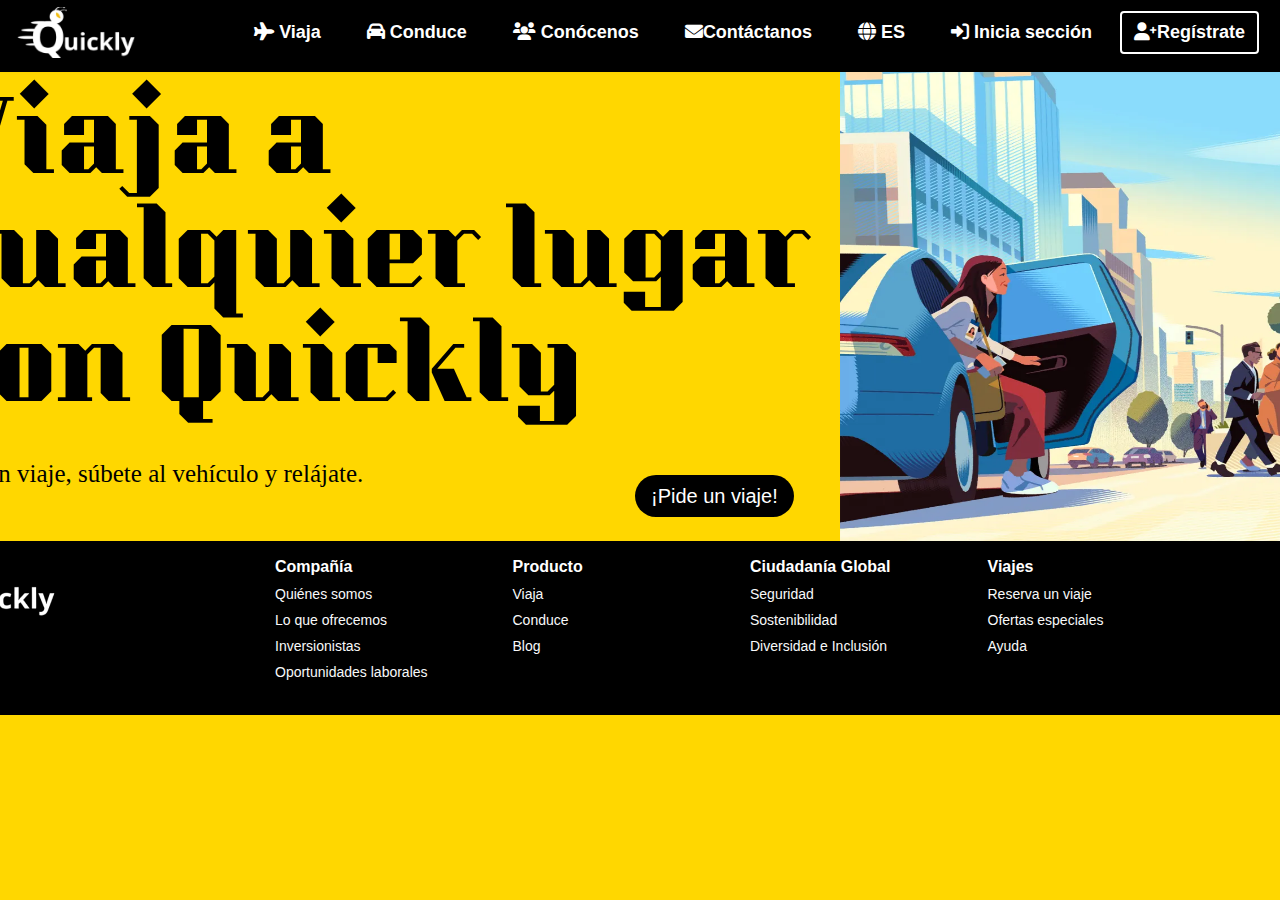
<file: index.html>
<!DOCTYPE html>
<html lang="es">

<head>
    <meta charset="UTF-8" />
    <meta name="viewport" content="width=device-width, initial-scale=1.0" />
    <title>Quickly</title>
    <link href="https://cdn.jsdelivr.net/npm/bootstrap@5.3.3/dist/css/bootstrap.min.css" rel="stylesheet"
        integrity="sha384-QWTKZyjpPEjISv5WaRU9OFeRpok6YctnYmDr5pNlyT2bRjXh0JMhjY6hW+ALEwIH" crossorigin="anonymous">
    <link href="https://cdnjs.cloudflare.com/ajax/libs/font-awesome/6.0.0-beta3/css/all.min.css" rel="stylesheet">

    <!-- Fuentes de Google Fonts -->
    <link href="https://fonts.googleapis.com/css2?family=Kumar+One&amp;display=swap" rel="stylesheet" />
    <link href="https://fonts.googleapis.com/css2?family=Koulen&display=swap" rel="stylesheet" />
    <link href="https://fonts.googleapis.com/css2?family=Inter:wght@400;700;900&display=swap" rel="stylesheet" />

    <!-- Bootstrap CSS (v4 primero si es el que usas globalmente) -->
    <link rel="stylesheet" href="https://stackpath.bootstrapcdn.com/bootstrap/4.5.2/css/bootstrap.min.css" />

    <!-- Estilos personalizados -->
    <link rel="stylesheet" href="Principal.css" />

    <!-- Font Awesome para iconos -->
    <link rel="stylesheet" href="https://cdnjs.cloudflare.com/ajax/libs/font-awesome/6.0.0-beta3/css/all.min.css" />

    <!-- jQuery (necesario para Bootstrap 4) -->
    <script src="https://code.jquery.com/jquery-3.5.1.slim.min.js"></script>
    <script src="https://cdn.jsdelivr.net/npm/@popperjs/core@2.5.3/dist/umd/popper.min.js"></script>
    <script src="https://stackpath.bootstrapcdn.com/bootstrap/4.5.2/js/bootstrap.min.js"></script>

    <!-- Bootstrap 5 (si necesitas usarlo en casos aislados) -->
    <script src="https://cdn.jsdelivr.net/npm/bootstrap@5.1.3/dist/js/bootstrap.bundle.min.js"></script>

    <!-- Script personalizado -->
    <script src="Principal.js"></script>
</head>


<body>
    <header>
        <!-- Navbar -->
        <nav class="navbar navbar-expand-lg navbar-black bg-black">
            <a class="navbar-brand" href="index.html" id="logoPrincipal">
                <img src="a/icon.png" alt="logo" width="125" height="auto" class="d-inline-block align-top" />
            </a>
            <button class="navbar-toggler" type="button" data-toggle="collapse" data-target="#navbarNav"
                aria-controls="navbarNav" aria-expanded="false" aria-label="Toggle navigation">
                <span class="navbar-toggler-icon"></span>
            </button>
            <div class="collapse navbar-collapse" id="navbarNav">
                <ul class="navbar-nav ml-auto">
                    <li class="nav-item">
                        <a class="nav-link" href="#" id="viaje-link"><i class="fas fa-plane"></i> Viaja</a>
                    </li>
                    <li class="nav-item">
                        <a class="nav-link" href="#" id="conduce-link"><i class="fas fa-car"></i> Conduce</a>
                    </li>
                    <li class="nav-item">
                        <a class="nav-link" href="#" id="conocenos-link"><i class="fas fa-users"></i> Conócenos</a>
                    </li>
                    <li class="nav-item">
                        <a class="nav-link" href="#" id="contactanos-link"><i
                                class="fas fa-envelope"></i>Contáctanos</a>
                    </li>
                    <li class="nav-item">
                        <a class="nav-link" href="#" id="idioma-link"><i class="fas fa-globe"></i> ES</a>
                    </li>
                    <li class="nav-item">
                        <a class="nav-link" href="#" id="inicia-link"><i class="fas fa-sign-in-alt"></i> Inicia
                            sección</a>
                    </li>
                    <li class="nav-item">
                        <a class="btn btn-outline-light" href="#" id="registrate-link"><i
                                class="fas fa-user-plus"></i>Regístrate</a>
                    </li>
                </ul>
            </div>
        </nav>
    </header>

    <!-- Sección Principal -->
    <section id="principal-section" class="container my-2">
        <div class="row align-items-center">
            <div class="col-md-8">
                <h1>Viaja a cualquier lugar con Quickly</h1>
                <p>Pide un viaje, súbete al vehículo y relájate.</p>
                <a href="#" class="btn btn-custom" onclick="mostrarSeccion('viaje')">¡Pide un viaje!</a>
            </div>
            <div class="col-md-6 d-flex align-items-end">
                <img src="a/Portada.png" class="img-fluid" alt="Ilustración de viaje"
                    style="width: 540px; height: 560px;">
            </div>
        </div>
    </section>

    <!-- Sección Viaja -->
    <section id="viaje-section" style="display: flex; align-items: center; justify-content: center;">
        <div class="container_original">
            <div class="login-container">
                <h1 class="titulo">
                    <i class="fas fa-user-circle"></i> Iniciar Sesión
                </h1>
                <p>¿Cuál es tu número de teléfono o email?</p>

                <!-- Formulario de inicio de sesión -->
                <form class="form-login" id="loginForm">
                    <input type="email" name="email" class="input" placeholder="Introducir número de teléfono o e-mail"
                        required />
                    <input type="password" name="password" class="input" placeholder="Introducir contraseña" required />
                    <!-- Botón personalizado -->
                    <button type="button" class="btn btn-lg btn-danger" id="continueBtn" data-bs-toggle="popover"
                        title="Bienvenida(o)" data-bs-content="Empieza tu viaje en Quickly^^">
                        Continuar
                    </button>
                </form>

                <!-- Enlace para recuperar contraseña con spinner -->
                <a class="link" href="terminos.html" id="loadLink" onclick="showSpinner(event)">
                    ¿Olvidaste tu contraseña?
                    <span class="spinner"></span>
                </a>

                <!-- Separador visual -->
                <div class="separator">
                    <span>----------------------------------------------------- O
                        -----------------------------------------------------</span>
                </div>

                <!-- Opciones alternativas -->
                <div class="auth-options">
                    <button type="button" class="btn btn-outline-primary">
                        <i class="fab fa-google"></i> Continuar con Google
                    </button>
                    <button type="button" class="btn btn-outline-dark">
                        <i class="fab fa-apple"></i> Continuar con Apple
                    </button>
                </div>

                <!-- Términos y condiciones -->
                <p class="terms">
                    Al continuar, aceptas recibir llamadas, mensajes de WhatsApp o SMS/RCS, incluso por medios
                    automatizados de Quickly y sus filiales al número proporcionado.
                </p>
            </div>

            <!-- Imagen ilustrativa -->
            <img src="a/ini_secion.jpg" alt="Ilustración de inicio de sesión" class="img-session" />
        </div>
    </section>

    <!-- Sección Conduce -->
    <section id="conduce-section" class="container-fluid mt-0 pt-3 section-content" style="display: none">
        <!-- Navbar interno para Conduce -->
        <nav>
            <a id="logoPrincipal" href="#">CONDUCE</a>
            <div class="row mt-2">
                <div class="col-md-12">
                    <ul class="nav nav-tabs justify-content-start" id="conduceTabs" role="tablist">
                        <li class="nav-item">
                            <a class="nav-link active" id="descripcion-tab" data-toggle="tab" href="#descripcion"
                                role="tab" aria-controls="descripcion" aria-selected="true">Descripción general</a>
                        </li>
                        <li class="nav-item">
                            <a class="nav-link" id="requisitos-tab" data-toggle="tab" href="#requisitos" role="tab"
                                aria-controls="requisitos" aria-selected="false">Requisitos</a>
                        </li>
                        <li class="nav-item">
                            <a class="nav-link" id="aspectos-tab" data-toggle="tab" href="#aspectos" role="tab"
                                aria-controls="aspectos" aria-selected="false">Aspectos básicos para conducir</a>
                        </li>
                        <li class="nav-item">
                            <a class="nav-link" id="seguridad-tab" data-toggle="tab" href="#seguridad" role="tab"
                                aria-controls="seguridad" aria-selected="false">Seguridad</a>
                        </li>
                        <li class="nav-item">
                            <a class="nav-link" id="contacto-tab" data-toggle="tab" href="#contacto" role="tab"
                                aria-controls="contacto" aria-selected="false">Contáctanos</a>
                        </li>
                    </ul>
                </div>
            </div>
        </nav>
        <!-- Contenido de la sección -->
        <div class="conduce-container mt-4">
            <!-- Contenedor del título -->
            <div class="conduce-title-container">
                <h1 class="conduce-title">¡Aprovecha la oportunidad ya!</h1>
                <p class="conduce-description">
                    Aprovecha al máximo tu tiempo al volante en la plataforma con la red
                    más grande de usuarios activos.
                </p>
                <a href="#registro" class="btn btn-reg">¡Regístrate para conducir!</a>
                <p class="mt-3">
                    ¿Ya tienes una cuenta?
                    <a href="#" onclick="mostrarSeccion('viaje')" class="conduce-link">Iniciar sesión</a>
                </p>
                <h3 class="mt-4 ganancias-title">¡GRANDES GANANCIAS TE ESPERAN!</h3>
            </div>
            <!-- Contenedor de la imagen -->
            <div class="conduce-image-container">
                <img src="a/Conduceportada.png" alt="Ilustración de viaje" />
            </div>
        </div>
    </section>

    <!-- Sección Conócenos -->
    <section id="conocenos-section" style="display: none;">
        <div class="text-center">
            <h1 class="conocenos-title">¡Conócenos!</h1>
            <div class="btn-container mt-3">
                <a href="Dashboard1.html" class="btn btn-conocenos">
                    Visualizar Dashboard 1
                </a>

                <!-- Botón para Dashboard 2 -->
                <a href="Dashboard2.html" class="btn btn-conocenos">
                    Visualizar Dashboard 2
                </a>
            </div>
        </div>
        <!-- Contenedor de Dashboards -->
        <div class="dashboard-container text-center mt-4">
            <div id="dashboard1" class="dashboard-card" style="display: none">
                <div class="card">
                    <div class="front">Dashboard 1</div>
                    <div class="back">Contenido del Dashboard 1</div>
                </div>
            </div>
            <div id="dashboard2" class="dashboard-card" style="display: none">
                <div class="card">
                    <div class="front">Dashboard 2</div>
                    <div class="back">Contenido del Dashboard 2</div>
                </div>
            </div>
        </div>
    </section>

    <section id="contactanos-section" style="display: none;">
        <!-- Contenido principal -->
        <main class="main-content">
            <!-- Imagen al lado izquierdo -->
            <aside class="left-image">
                <img src="a/chica.png" alt="Ilustración de una persona" loading="lazy">
            </aside>
            <!-- Contenedor de contacto -->
            <section class="container" id="contacto">
                <h1>¡Visite nuestras redes sociales!</h1>
                <h2>¡Contáctenos!</h2>
                <!-- Formulario de contacto -->
                <form class="contact-form" action="#" method="POST" aria-label="Formulario de contacto"
                    onsubmit="return validateForm()">
                    <label for="name">Nombre y apellido:<span class="required"> *</span></label>
                    <input type="text" id="name" name="name" placeholder="Ingrese sus nombres y apellidos" required
                        maxlength="50" autocomplete="name">

                    <label for="email">Correo electrónico:<span class="required"> *</span></label>
                    <input type="email" id="email" name="email" placeholder="Ingrese su correo" required
                        autocomplete="email">

                    <label for="message">Mensaje:<span class="required"> *</span></label>
                    <textarea id="message" name="message" placeholder="Ingrese comentario/mensaje" rows="3" required
                        maxlength="300"></textarea>

                    <button type="submit">Enviar</button>
                    <p id="formError" style="display:none;color:red;">Por favor complete todos los campos correctamente.
                    </p>
                    <p id="successMessage" style="display:none;color:green;">¡Mensaje enviado exitosamente!</p>
                </form>
                <h4 class="base">¡No esperes más, nuestras redes sociales están llenos de información!</h4>
            </section>
        </main>

        <!-- Íconos de redes sociales en cuadrícula -->
        <footer class="social-icons">
            <a href="https://wa.me/123456789" target="_blank" aria-label="WhatsApp - Enviar mensaje"><img src="a/wh.png"
                    alt="Icono de WhatsApp" loading="lazy"></a>
            <a href="https://x.com/Quickly" target="_blank" aria-label="X (Twitter) - Síguenos"><img src="a/x.png"
                    alt="Icono de X" loading="lazy"></a>
            <a href="https://facebook.com/Quickly" target="_blank" aria-label="Facebook - Síguenos"><img src="a/fb.png"
                    alt="Icono de Facebook" loading="lazy"></a>
            <a href="https://instagram.com/Quickly" target="_blank" aria-label="Instagram - Síguenos"><img
                    src="a/ig.png" alt="Icono de Instagram" loading="lazy"></a>
        </footer>
    </section>

    <section id="inicia-section" style="display: none">
        <div class="container">
            <div class="contenido-izquierda">
                <h1>Inicia sesión para conducir y hacer entregas</h1>
                <div class="fle-derecha">
                    <a href="#" onclick="mostrarSeccion('viaje')"";>
                        <img src=" a/derecha.jpg" width="120" height="50" alt="Flecha derecha" />
                    </a>
                </div>
            </div>
            <div class="contenido-derecha">
                <h1>Inicia sesión para viajar</h1>
                <div class="fle-derecha">
                    <a href="#" onclick="mostrarSeccion('viaje')"";>
                        <img src=" a/derecha.jpg" width="120" height="50" alt="Flecha derecha" />
                    </a>
                </div>
            </div>
        </div>
        <div class="imagenes">
            <div class="contenido-abajo">
                <img src="a/condutor_1.jpg" width="830" height="350" alt="Conductor" />
                <img src="a/viaje_user.jpg" width="770" height="350" alt="Usuario viajando" />
            </div>
        </div>
    </section>

    <section id="registrate-section" style="display: none">
        <div class="container">
            <div class="contenido-izquierda">
                <h1>Registrate para conducir y hacer entregas</h1>
                <div class="fle-derecha">
                    <a href="#" onclick="mostrarSeccion('registroConductor')" ;>
                        <img src="a/derecha.jpg" width="130" height="50" alt="Flecha derecha" />
                    </a>
                </div>
            </div>

            <div class="contenido-derecha">
                <h1>Crea una cuenta de usuario</h1>
                <div class="fle-derecha">
                    <a href="#" onclick="mostrarSeccion('registroUsuario')"";>
                        <img src=" a/derecha.jpg" width="130" height="50" alt="Flecha derecha">
                    </a>
                </div>
            </div>
        </div>
        <div class="imagenes">
            <div class="contenido-abajo">
                <img src="a/condutor_1.jpg" width="830" height="350" alt="Conductor" />
                <img src="a/viaje_user.jpg" width="770" height="350" alt="Usuario viajando" />
            </div>
        </div>
    </section>


    <section class="rC-section container mt-5" style="display: block;">
        <h1 class="text-center mb-4">Registro de Conductor</h1>
        <div class="row">
            <div class="col-md-6 formulario-coloreado">
                <form id="registroUsuarioForm" class="p-3 border rounded shadow">
                    <div class="row">
                        <div class="col-md-6 mb-3">
                            <label for="nombre" class="form-label">
                                <i class="fas fa-user"></i> Nombre
                            </label>
                            <input type="text" class="form-control" id="nombre" name="nombre" placeholder="Tu nombre"
                                required>
                        </div>
                        <div class="col-md-6 mb-3">
                            <label class="form-label">
                                <i class="fas fa-venus-mars"></i> Género
                            </label>
                            <div class="d-flex align-items-center">
                                <div class="form-check me-3">
                                    <input class="form-check-input" type="radio" name="genero" id="generoM"
                                        value="Masculino">
                                    <label class="form-check-label" for="generoM">Masculino</label>
                                </div>
                                <div class="form-check">
                                    <input class="form-check-input" type="radio" name="genero" id="generoF"
                                        value="Femenino">
                                    <label class="form-check-label" for="generoF">Femenino</label>
                                </div>
                            </div>
                        </div>
                    </div>
                    <div class="row">
                        <div class="col-md-6 mb-3">
                            <label for="apellidos" class="form-label">
                                <i class="fas fa-user"></i> Apellidos
                            </label>
                            <input type="text" class="form-control" id="apellido" name="apellido"
                                placeholder="Tu apellido" required>
                        </div>
                        <div class="col-md-6 mb-3">
                            <label for="edad" class="form-label">
                                <i class="fas fa-birthday-cake"></i> Edad
                            </label>
                            <input type="number" class="form-control" id="edad" name="edad" placeholder="Tu edad"
                                value="18" min="1" max="120" step="1">
                        </div>
                    </div>
                    <div class="row">
                        <!-- Teléfono -->
                        <div class="col-md-6 mb-3">
                            <label for="telefono" class="form-label">
                                <i class="fas fa-phone"></i> Teléfono
                            </label>
                            <input type="text" class="form-control" id="telefono" name="telefono"
                                placeholder="Tu teléfono" required>
                        </div>

                        <!-- Licencia -->
                        <div class="col-md-6 mb-3">
                            <label for="licencia" class="form-label">
                                <i class="fas fa-id-card"></i> Licencia
                            </label>
                            <input type="file" class="form-control" id="licencia" name="licencia" required>
                        </div>
                    </div>
                    <div class="row">
                        <!-- Titular -->
                        <div class="col-md-6 mb-3">
                            <label for="titular" class="form-label">
                                <i class="fas fa-user"></i> Titular
                            </label>
                            <input type="text" class="form-control" id="titular" name="titular"
                                placeholder="Nombre del titular" required>
                        </div>

                        <!-- Modelo de carro -->
                        <div class="col-md-6 mb-3">
                            <label for="modelo" class="form-label">
                                <i class="fas fa-car"></i> Modelo de carro
                            </label>
                            <input type="text" class="form-control" id="modelo" name="modelo"
                                placeholder="Modelo de carro" required>
                        </div>
                    </div>
                    <div class="row">
                        <!-- PLaxa -->
                        <div class="col-md-6 mb-3">
                            <label for="placa" class="form-label">
                                <i class="fas fa-user"></i> N° placa
                            </label>
                            <input type="text" class="form-control" id="placa" name="placa" placeholder="N placa"
                                required>
                        </div>

                        <!-- Color de carro -->
                        <div class="col-md-6 mb-3">
                            <label for="color" class="form-label">
                                <i class="fas fa-car"></i> Color de carro
                            </label>
                            <input type="text" class="form-control" id="color" name="color" placeholder="Color de carro"
                                required>
                        </div>
                    </div>
                    <div class="mb-3">
                        <label for="foto" class="form-label">
                            <i class="fas fa-id-card"></i> Foto del vehiculo:
                        </label>
                        <input type="file" class="form-control" id="foto" name="foto" required>
                    </div>
                    <div class="mb-3">
                        <label for="comentario" class="form-label">
                            <i class="fas fa-comment-dots"></i> Comentario
                        </label>
                        <textarea class="form-control" id="comentario" name="comentario" rows="3"
                            placeholder="Escribe tus comentarios"></textarea>
                    </div>
                    <div class="row align-items-center">
                        <!-- Mensaje de términos -->
                        <div class="col-md-6 mb-3">
                            <label for="color" class="form-label">
                                <i></i> Términos y condiciones
                            </label>
                        </div>
                        <!-- Checkbox -->
                        <div class="col-md-6 mb-3">
                            <div class="form-check">
                                <input class="form-check-input" type="checkbox" id="aceptarTerminos"
                                    name="aceptarTerminos" required>
                                <label class="form-check-label" for="aceptarTerminos">Aceptar términos y
                                    condiciones</label>
                            </div>
                        </div>
                    </div>

                    <div class="d-grid gap-2">
                        <button type="submit" class="btn btn-primary">Registrar</button>
                        <button type="button" class="btn btn-outline-primary">
                            <i class="fab fa-google"></i> Continuar con Google
                        </button>
                        <button type="button" class="btn btn-outline-dark">
                            <i class="fab fa-apple"></i> Continuar con Apple
                        </button>
                    </div>

                    <!-- Términos y Condiciones -->
                    <p class="mt-4 text-muted text-center">
                        <a href="#" class="text-red">Al continuar, aceptas recibir llamadas, mensajes de WhatsApp o
                            SMS/RCS, incluso por medios automatizados, de Quickly y sus filiales al número
                            proporcionado.</a>
                    </p>
                </form>
            </div>

            <div class="col-md-6 d-flex justify-content-center align-items-center p-0 border rounded shadow">
                <img src="a/regC.png" class="img-fluid rounded" alt="Imagen de ejemplo">
            </div>
        </div>
    </section>

    <section class="rU-section container mt-5" style="display: block;">
        <h1 class="text-center mb-4">Registro de Usuario</h1>
        <div class="row">
            <!-- Columna izquierda: Formulario -->
            <div class="col-md-6 formulario-coloreado">
                <form id="registroUsuarioForm" class="p-3 border rounded shadow">
                    <!-- Nombre -->
                    <div class="mb-3">
                        <label for="nombre" class="form-label">
                            <i class="fas fa-user"></i> Nombre
                        </label>
                        <input type="text" class="form-control" id="nombre" name="nombre"
                            placeholder="Tu nombre completo" required>
                    </div>

                    <!-- Apellidos -->
                    <div class="mb-3">
                        <label for="apellidos" class="form-label">
                            <i class="fas fa-user"></i> Apellidos
                        </label>
                        <input type="text" class="form-control" id="apellidos" name="apellidos"
                            placeholder="Tus apellidos" required>
                    </div>

                    <!-- DNI y Teléfono en una línea -->
                    <div class="row">
                        <div class="col-md-6 mb-3">
                            <label for="dni" class="form-label">
                                <i class="fas fa-id-card"></i> DNI
                            </label>
                            <input type="text" class="form-control" id="dni" name="dni" placeholder="Tu DNI" required>
                        </div>
                        <div class="col-md-6 mb-3">
                            <label for="telefono" class="form-label">
                                <i class="fas fa-phone"></i> Teléfono
                            </label>
                            <input type="text" class="form-control" id="telefono" name="telefono"
                                placeholder="Tu teléfono" required>
                        </div>
                    </div>

                    <!-- Correo Electrónico -->
                    <div class="mb-3">
                        <label for="email" class="form-label">
                            <i class="fas fa-envelope"></i> Correo Electrónico
                        </label>
                        <input type="email" class="form-control" id="email" name="email"
                            placeholder="Tu correo electrónico" required>
                    </div>

                    <!-- Contraseña -->
                    <div class="mb-3">
                        <label for="password" class="form-label">
                            <i class="fas fa-lock"></i> Contraseña
                        </label>
                        <input type="password" class="form-control" id="password" name="password"
                            placeholder="Tu contraseña" required minlength="6">
                    </div>

                    <!-- Confirmar Contraseña -->
                    <div class="mb-3">
                        <label for="confirmar_password" class="form-label">
                            <i class="fas fa-lock"></i> Confirmar Contraseña
                        </label>
                        <input type="password" class="form-control" id="confirmar_password" name="confirmar_password"
                            placeholder="Confirma tu contraseña" required minlength="6">
                    </div>

                    <!-- Botones -->
                    <div class="d-grid gap-2">
                        <button type="submit" class="btn btn-primary">Registrar</button>
                        <button type="button" class="btn btn-outline-primary">
                            <i class="fab fa-google"></i> Continuar con Google
                        </button>
                        <button type="button" class="btn btn-outline-dark">
                            <i class="fab fa-apple"></i> Continuar con Apple
                        </button>
                    </div>

                    <!-- Términos y Condiciones -->
                    <p class="mt-4 text-muted text-center">
                        <a href="#" class="text-red">Al continuar, aceptas recibir llamadas, mensajes de WhatsApp o
                            SMS/RCS, incluso por medios automatizados, de Quickly y sus filiales al número
                            proporcionado.</a>
                    </p>
                </form>
            </div>

            <!-- Columna derecha: Imagen o contenido adicional -->
            <div class="col-md-6 d-flex justify-content-center align-items-center p-0 border rounded shadow">
                <img src="a/regU.png" class="img-fluid rounded" alt="Imagen de ejemplo">
            </div>
        </div>
    </section>

    <!-- Footer -->
    <footer id="footer" class="custom-footer py-3 bg-black text-white">
        <div class="container">
            <div class="row">
                <!-- Columna de logo -->
                <div class="col-md-2 custom-column mb-4 mb-md-0">
                    <img src="a/icon.png" alt="Logo Quickly" class="img-fluid" />
                </div>

                <!-- Columna de enlaces -->
                <div class="col-md-10">
                    <div class="row">
                        <!-- Columna: Compañía -->
                        <div class="col-md-3 custom-column">
                            <h5>Compañía</h5>
                            <ul class="list-unstyled">
                                <li><a href="#" class="text-light">Quiénes somos</a></li>
                                <li><a href="#" class="text-light">Lo que ofrecemos</a></li>
                                <li><a href="#" class="text-light">Inversionistas</a></li>
                                <li>
                                    <a href="#" class="text-light">Oportunidades laborales</a>
                                </li>
                            </ul>
                        </div>

                        <!-- Columna: Producto -->
                        <div class="col-md-3 custom-column">
                            <h5>Producto</h5>
                            <ul class="list-unstyled">
                                <li><a href="#" class="text-light">Viaja</a></li>
                                <li><a href="#" class="text-light">Conduce</a></li>
                                <li><a href="#" class="text-light">Blog</a></li>
                            </ul>
                        </div>

                        <!-- Columna: Ciudadanía Global -->
                        <div class="col-md-3 custom-column">
                            <h5>Ciudadanía Global</h5>
                            <ul class="list-unstyled">
                                <li><a href="#" class="text-light">Seguridad</a></li>
                                <li><a href="#" class="text-light">Sostenibilidad</a></li>
                                <li>
                                    <a href="#" class="text-light">Diversidad e Inclusión</a>
                                </li>
                            </ul>
                        </div>

                        <!-- Columna: Viajes -->
                        <div class="col-md-3 custom-column">
                            <h5>Viajes</h5>
                            <ul class="list-unstyled">
                                <li><a href="#" class="text-light">Reserva un viaje</a></li>
                                <li><a href="#" class="text-light">Ofertas especiales</a></li>
                                <li><a href="#" class="text-light">Ayuda</a></li>
                            </ul>
                        </div>
                    </div>
                </div>
            </div>
        </div>
    </footer>
    <!-- Bootstrap JS -->
    <script src="https://cdn.jsdelivr.net/npm/@popperjs/core@2.11.6/dist/umd/popper.min.js"
        integrity="sha384-oBqDVmMz4fnFO9gyb4FV2Bg2ILyYp18FcHpD8xxJnxEjz7CJ7M8f5rLibrp2ANkM"
        crossorigin="anonymous"></script>
    <script src="https://cdn.jsdelivr.net/npm/bootstrap@5.3.3/dist/js/bootstrap.min.js"
        integrity="sha384-pNgn0gE4JcBjU6tMnv5zCMbdFdxI1xdsEp3KbkkI55P2HdG0f1lmqL4RdIQzFROU"
        crossorigin="anonymous"></script>

</body>

</html>
</file>
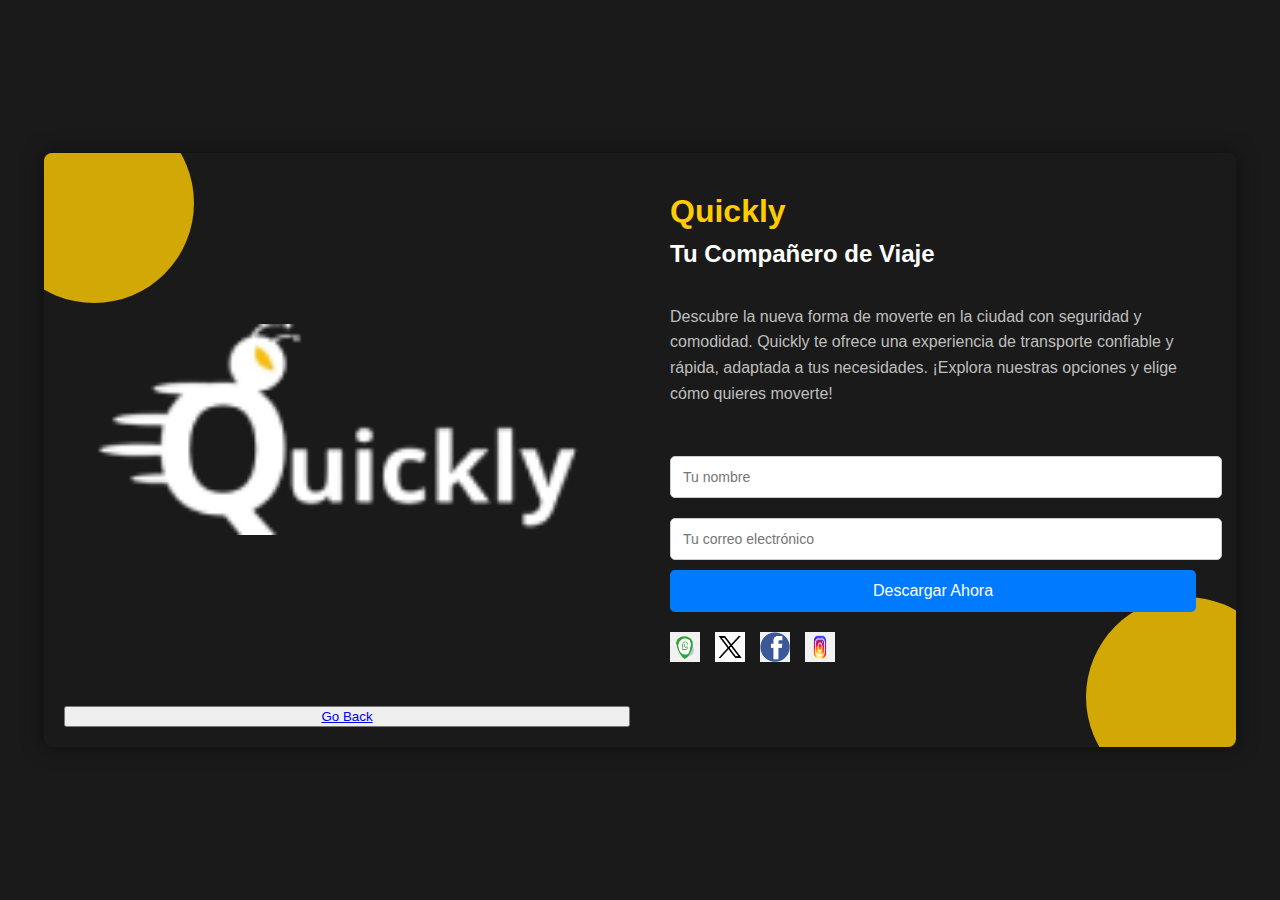
<file: Landing1.html>
<!DOCTYPE html>
<html lang="es">
<head>
    <meta charset="UTF-8">
    <meta name="viewport" content="width=device-width, initial-scale=1.0">
    <title>Quickly - Transporte Seguro</title>
    <style>
        /* Estilos Generales */
        body {
            margin: 0;
            padding: 0;
            font-family: Arial, sans-serif;
            background-color: #1a1a1a;
            color: #ffffff;
            display: flex;
            justify-content: center;
            align-items: center;
            min-height: 100vh;
        }

        /* Contenedor principal */
        .landing-container {
            background-color: #1a1a1a;
            color: #ffffff;
            width: 90%;
            max-width: 1200px;
            display: grid;
            grid-template-columns: 1fr 1fr;
            gap: 20px;
            border-radius: 8px;
            padding: 20px;
            position: relative;
            overflow: hidden;
            box-shadow: 0 0 20px rgba(0, 0, 0, 0.5);
        }

        /* Decoración amarilla */
        .yellow-decor {
            background-color: #ffcc00;
            position: absolute;
            width: 200px;
            height: 200px;
            border-radius: 50%;
            opacity: 0.8;
            z-index: 0;
        }
        .yellow-decor.one { top: -50px; left: -50px; }
        .yellow-decor.two { bottom: -50px; right: -50px; }
        
        /* Contenido de la imagen */
        .image-section {
            z-index: 1;
            display: flex;
            justify-content: center;
            align-items: center;
            position: relative;
        }
        .image-section img {
            width: 90%;
            border-radius: 10px;
        }

        /* Contenido de texto y botones */
        .content-section {
            z-index: 1;
            display: flex;
            flex-direction: column;
            justify-content: center;
            padding: 20px;
        }
        .content-section h1 {
            font-size: 2em;
            color: #ffcc00;
            margin: 0 0 10px 0;
        }
        .content-section h2 {
            font-size: 1.5em;
            color: #ffffff;
            margin: 0 0 20px 0;
        }
        .content-section p {
            color: #bfbfbf;
            font-size: 1em;
            margin-bottom: 20px;
            line-height: 1.6;
        }
        .cta-button {
            background-color: #ffcc00;
            color: #1a1a1a;
            font-size: 1.2em;
            padding: 10px 20px;
            border: none;
            border-radius: 5px;
            cursor: pointer;
            text-decoration: none;
            text-align: center;
            width: fit-content;
        }
        .cta-button:hover {
            background-color: #e6b800;
        }

        /* Formulario */
        form {
            margin-top: 20px;
        }
        input[type="text"], input[type="email"] {
            width: 100%;
            padding: 12px;
            margin: 10px 0;
            border: 1px solid #ccc;
            border-radius: 5px;
            font-size: 14px;
            color: #333;
        }
        input[type="submit"] {
            background-color: #007bff;
            color: white;
            border: none;
            padding: 12px 20px;
            font-size: 16px;
            border-radius: 5px;
            cursor: pointer;
            width: 100%;
            transition: background-color 0.3s;
        }
        input[type="submit"]:hover {
            background-color: #0056b3;
        }

        /* Iconos de redes sociales */
        .social-icons {
            display: flex;
            gap: 15px;
            margin-top: 20px;
        }
        .social-icons img {
            width: 30px;
            height: 30px;
        }

    </style>
</head>
<body>

    <!-- Contenedor de la Landing Page -->
    <div class="landing-container">
        <!-- Decoración de fondo amarilla -->
        <div class="yellow-decor one"></div>
        <div class="yellow-decor two"></div>
        
        <!-- Sección de Imagen -->
        <div class="image-section">
            <img src="img-landin/icon.png" alt="Aplicación de transporte Quickly">
        </div>

        <!-- Sección de Contenido -->
        <div class="content-section">
            <h1>Quickly</h1>
            <h2>Tu Compañero de Viaje</h2>
            <p>Descubre la nueva forma de moverte en la ciudad con seguridad y comodidad. Quickly te ofrece una experiencia de transporte confiable y rápida, adaptada a tus necesidades. ¡Explora nuestras opciones y elige cómo quieres moverte!</p>
            
            <!-- Formulario para descargar ebook -->
            <form action="#" method="POST">
                <input type="text" name="name" placeholder="Tu nombre" required>
                <input type="email" name="email" placeholder="Tu correo electrónico" required>
                <input type="submit" value="Descargar Ahora">
            </form>

            <!-- Iconos de Redes Sociales -->
            <div class="social-icons">
                <a href="#"><img src="img-landin/whatsapp.png" alt="WhatsApp"></a>
                <a href="#"><img src="img-landin/x.png" alt="X"></a>
                <a href="#"><img src="img-landin/facebook.png" alt="Facebook"></a>
                <a href="#"><img src="img-landin/instagram.png" alt="Instagram"></a>
            </div>
        </div>
        <button class="rbtn"><a href="Principal2.html">Go Back</a></button>
    </div>

</body>
</html>
</file>
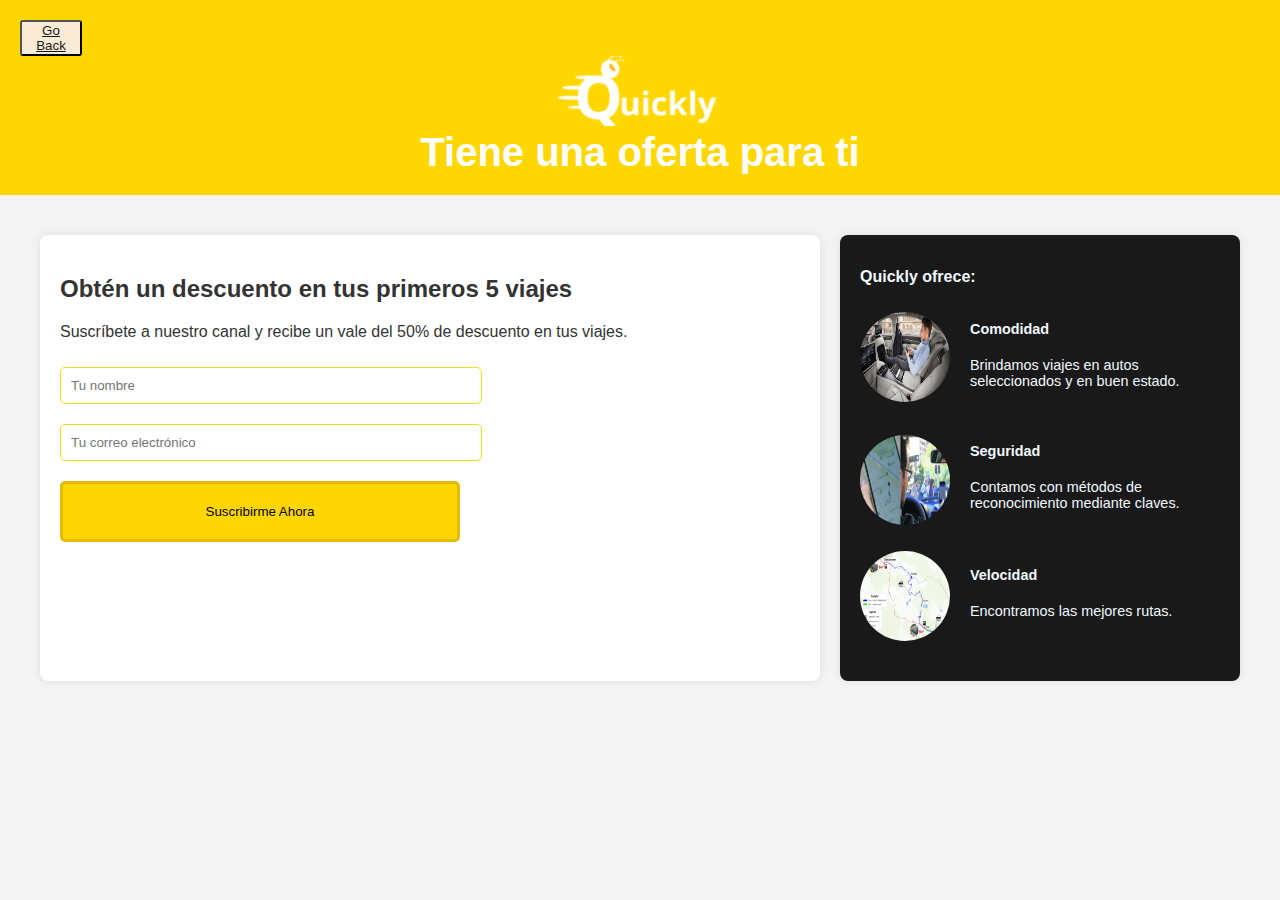
<file: Landing2.html>
<!DOCTYPE html>
<html lang="en">
<head> 
    <meta charset="UTF-8"> 
    <meta name="viewport" content="width=device-width, initial-scale=1.0"> 
    <title>Landing Page MisViajes</title>
    <style>
        body {
            font-family: Arial, sans-serif;
            margin: 0;
            padding: 0;
            background-color: #f4f4f4;
            color: #333;
        }
        header {
            background-color: #FFD700;
            color: white;
            padding: 20px;
            text-align: center;
        }
        header h1 {
            margin: 0;
            font-size: 2.5em;
        }
        .container {
            display: flex;
            max-width: 1200px;
            margin: 20px auto;
            padding: 20px;
            gap: 20px;
        }
        main {
            flex: 1;
            background-color: white;
            padding: 20px;
            box-shadow: 0 0 10px rgba(0, 0, 0, 0.1);
            border-radius: 8px;
        }
        aside {
            width: 30%;
            background-color: #1a1919;
            padding: 20px;
            border-radius: 8px;
            box-shadow: 0 0 10px rgba(0, 0, 0, 0.1);
        }
        .cta-button {
            background-color: #28a745;
            color: white;
            border: none;
            padding: 15px 30px;
            font-size: 18px;
            border-radius: 5px;
            cursor: pointer;
            text-decoration: none;
        }
        .cta-button:hover {
            background-color: #218838;
        }
        .features h2 {
            font-size: 1em;
            margin-bottom: 20px;
        }

        .features h3 {
            font-size: 0.9em;
            margin-bottom: 20px;
        }

        .features p {
            font-size: 0.9em;
            margin-bottom: 20px;
        }

        .features .feature {
            display: flex;
            align-items: center;
            margin-bottom: 20px;
        }
        .features .feature img {
            width: 90px;
            height: 90px;
            border-radius: 50%;
            margin-right: 20px;
        }
        form input[type="text"], form input[type="email"] {
            width: 80%;
            max-width: 400px;
            padding: 10px;
            margin: 10px 0;
            border: 1px solid #f3de1c;
            border-radius: 5px;
            
        }
        form input[type="submit"] {
            width: 80%;
            max-width: 400px;
            padding: 20px;
            margin: 10px 0;
            background-color: #FFD700;
            border: 3px solid #e4bb07;
            border-radius: 5px;
            font-family: Wide Latin, sans-serif;
            text-size-adjust: initial;
        }
        .features {
            color: aliceblue;
        }
        footer {
            text-align: center;
            padding: 20px;
            background-color: #333;
            color: white;
        }
        button {
            margin-right: 100%;
         width: 5%;
         background-color: antiquewhite;
         border-color: black;
         border-radius: 3px;                                 
         box-sizing: border-box;
        }
        .regalobtn a {
               color: #1a1919;
        }
    </style>                                        
</head>
<body>
    
    <header>
        
        <button class="regalobtn"><a href="Principal2.html">Go Back</a></button>

        <img src="img-landing2/icon.png" width="170" height="70">
         <h1>Tiene una oferta para ti</h1>                                                                                                                                                                                                                                                                                                                                                                                                                                                                                                                                                                                                                                                                                                                                                                                                                                                                                                                                                                                                                                                                                                                                                                                                                                                                                                                                                                                                                                                                                                                                                                                                                                                                                                                                                                                                                                                                                                                                                                                                                                                                                                                                                                                                                                                                                                                                                                                                                                                                                                                                                                                                                                                                                                                                                                                                                                                                                                                                                                                                                                                                                                                                                                                                                                                                                                                                                                                                                                                                                                                                                                                                                                                                                                                                                                                                                                                                                                                                                                                                                                                                                                                                                                                                                                                                                                                                                                                                                                                                                                                                                                                                                                                                                                                                                                                                                                                                                                                                                                                                                                                                                                                                                                                                                                                                                                                                                                                                                                                                                                                                                                                                                                                                                                                                                                                                                                                                                                                                                                                                                                                                                                                                                                                                                                                                                                                                                                                                                                                                                                                                                                                                                                                                                                                                                                                                                                                                                                                                                                                                                                                                

    </header>
    <div class="container">
        <main>
            <h2>Obtén un descuento en tus primeros 5 viajes</h2>
            <p>Suscríbete a nuestro canal y recibe un vale del 50% de descuento en tus viajes.</p>
            <section>
                <form action="#" method="POST">
                    <input type="text" name="name" placeholder="Tu nombre" required>
                    <input type="email" name="email" placeholder="Tu correo electrónico" required>
                    <input type="submit" value="Suscribirme Ahora">
                </form>
            </section>
            
        </main>

        <aside>
            <div class="features">
                <h2>Quickly ofrece:</h2>
                
                <div class="feature">
                    <img src="img-landing2/comodidad.jpg" alt="Comodidad">
                    <div>
                        <h3>Comodidad</h3>
                        <p>Brindamos viajes en autos seleccionados y en buen estado.</p>
                    </div>
                </div>
        
                <div class="feature">
                    <img src="img-landing2/seguridad.jpg" alt="Seguridad">
                    <div>
                        <h3>Seguridad</h3>
                        <p>Contamos con métodos de reconocimiento mediante claves.</p>
                    </div>
                </div>
        
                <div class="feature">
                    <img src="img-landing2/velocidad.jpg" alt="Velocidad">
                    <div>
                        <h3>Velocidad</h3>
                        <p>Encontramos las mejores rutas.</p>
                    </div>
                </div>
            </div>
        </aside>
    </div>
</body>
</html>
</file>
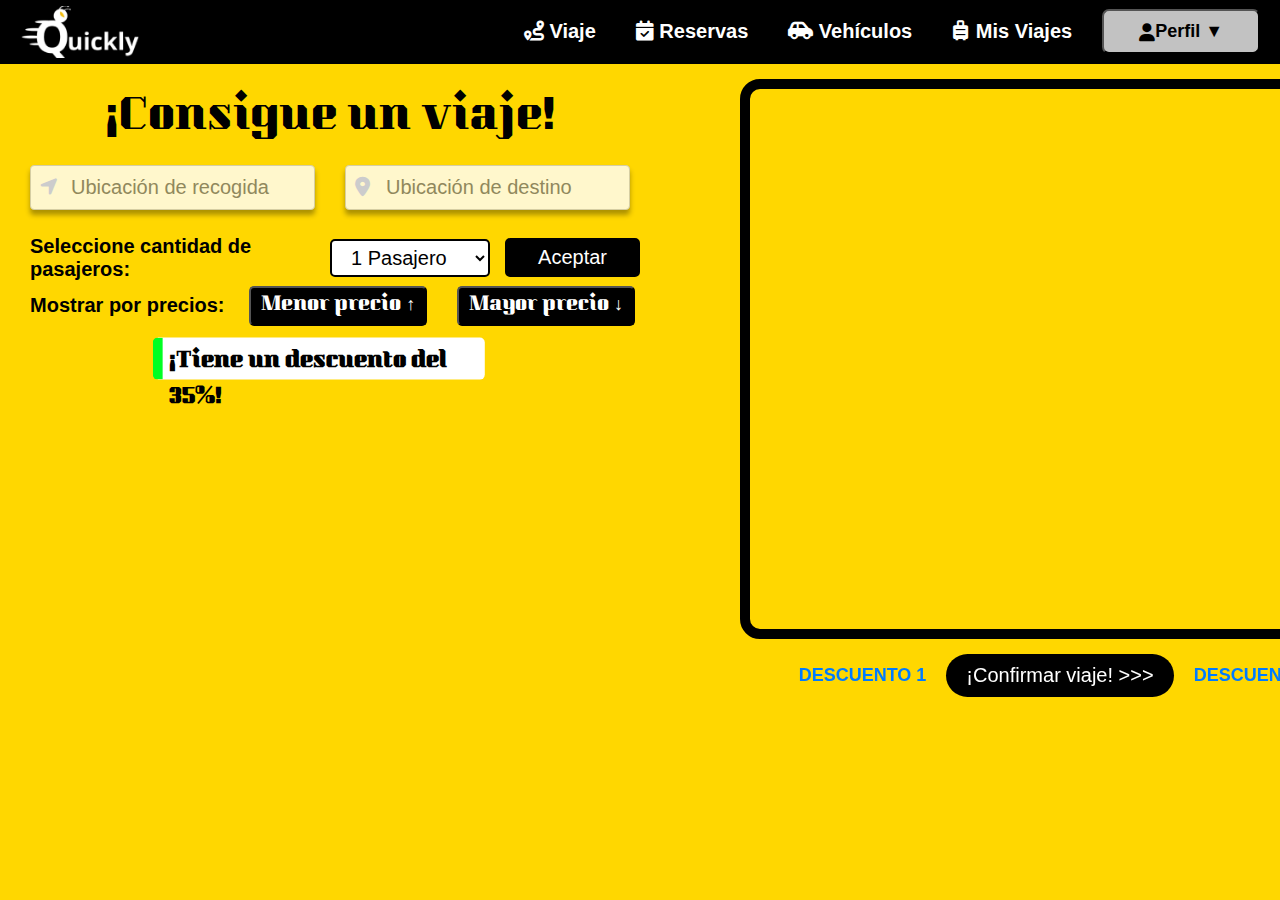
<file: Principal2.html>
<!DOCTYPE html>
<html lang="es">

<head>
    <meta charset="UTF-8" />
    <meta name="viewport" content="width=device-width, initial-scale=1.0" />
    <title>Quickly - Reserva tu Viaje</title>
    <link rel="stylesheet" href="Principal2.css" />
    <script src="Principal2.js" defer></script>
    <link href="https://fonts.googleapis.com/css2?family=Kumar+One&amp;display=swap" rel="stylesheet" />
    <link href="https://fonts.googleapis.com/css2?family=Koulen&display=swap" rel="stylesheet">
    <link href="https://fonts.googleapis.com/css2?family=Inter:wght@400;700;900&display=swap" rel="stylesheet">
    <link rel="stylesheet" href="https://cdnjs.cloudflare.com/ajax/libs/font-awesome/6.0.0-beta3/css/all.min.css" />
    <link href="https://fonts.googleapis.com/css2?family=Roboto:wght@400;700&display=swap" rel="stylesheet">
    <link href="https://fonts.googleapis.com/css2?family=Kurale&display=swap" rel="stylesheet">
</head>

<body>
    <header>
        <div class="logo">
            <a href="index.html">
                <img src="a/icon.png" alt="logo" width="125" height="auto" style="display: block;" />
            </a>
        </div>
        <nav>
            <a href="#" id="viaje-link" data-target="viaje"><i class="fas fa-route"></i> Viaje</a>
            <a href="#" id="reservas-link" data-target="reservas"><i class="fas fa-calendar-check"></i> Reservas</a>
            <a href="#" id="vehiculos-link" data-target="vehiculos"><i class="fas fa-car-side"></i> Vehículos</a>
            <a href="#" id="misviajes-link" data-target="misViajes"><i class="fas fa-suitcase-rolling"></i> Mis
                Viajes</a>


            <!-- Botón de perfil con dropdown -->
            <div class="perfil-dropdown">
                <button id="perfil-button">
                    <i class="fas fa-user"></i> Perfil ▼
                </button>
                <ul class="dropdown-menu" style="display: none;">
                    <li><a href="#" id="gestionar-cuenta-link"><i class="fas fa-user-cog"></i> Gestionar cuenta</a></li>
                    <li><a href="#"><i class="fas fa-tags"></i> Promociones</a></li>
                    <li><a href="#"><i class="fas fa-question-circle"></i> Asistencia</a></li>
                </ul>
            </div>
        </nav>
    </header>

    <main class="container">
        <section class="gestionar-cuenta-section" style="display: none;">
            <h1><i class="fas fa-user-circle"></i> Configuración</h1>

            <!-- Sección Configuración -->
            <h2 class="titulo-configuracion">Configuración</h2>
            <div class="configuracion">
                <div class="perfil-configuracion">
                    <div class="i">
                        <img src="a/12.png" alt="Andy Mendoza" class="perfil-imagen">
                    </div>
                    <div class="columna">
                        <p>Andy Mendoza</p>
                        <p>+51 923 555 213</p>
                    </div>
                    <div class="columna">
                        <p><i class="fas fa-home"></i> Casa: Av. España 132, Los Ol.</p>
                        <p><i class="fas fa-briefcase"></i> Trabajo: Av. Barranco cuadra 132</p>
                    </div>
                    <div class="columna">
                        <p><i class="fas fa-envelope"></i> Correo: andy.mendoza12@gmail.com</p>
                        <p><i class="fas fa-bell"></i> Notificaciones: SI</p>
                    </div>
                    <div class="columna">
                        <p>➜</p> <!-- Flecha a la derecha -->
                    </div>
                </div>
            </div>

            <!-- Sección Seguridad -->
            <h2 class="titulo-seguridad">Seguridad</h2>
            <div class="configuracion">
                <div class="perfil-configuracion">
                    <div class="columna">
                        <p><i class="fas fa-shield-alt"></i> Preferencias de seguridad</p>
                        <p><i class="fas fa-user-shield"></i> Administra tus contactos de confianza</p>
                        <p><i class="fas fa-lock"></i> Verifica tus viajes - PIN</p>
                    </div>
                </div>
            </div>

            <!-- Sección Preferencias de Viaje -->
            <h2 class="titulo-viaje">Preferencias de viaje</h2>
            <div class="configuracion">
                <div class="perfil-configuracion">
                    <div class="columna">
                        <p><i class="fas fa-plane"></i> Reservar</p>
                        <p><i class="fas fa-receipt"></i> Información de tus facturas</p>
                    </div>
                </div>
            </div>

            <!-- Acciones -->
            <div class="acciones">
                <button id="cerrar-sesion" class="btn-cerrar">
                    <i class="fas fa-sign-out-alt"></i> Cerrar sesión
                </button>
                <button id="eliminar-cuenta" class="btn-eliminar">
                    <i class="fas fa-trash-alt"></i> Eliminar cuenta
                </button>
            </div>

        </section>

        <section class="viaje-section">
            <div class="left-content">
                <h1>¡Consigue un viaje!</h1>
                <div class="input-container">
                    <div class="input-ubicacion">
                        <div class="icon"><i class="fas fa-location-arrow"></i></div>
                        <input type="text" placeholder="Ubicación de recogida" />
                    </div>
                    <div class="input-ubicacion">
                        <div class="icon"><i class="fas fa-map-marker-alt"></i></div>
                        <input type="text" placeholder="Ubicación de destino" />
                    </div>
                </div>
                <div class="input-pasajeros">
                    <label>Seleccione cantidad de pasajeros:</label>
                    <select id="pasajeros-select">
                        <option value="1">1 Pasajero</option>
                        <option value="2">2 Pasajeros</option>
                        <option value="3">3 Pasajeros</option>
                        <option value="4">4 Pasajeros</option>
                        <option value="5">5 Pasajeros</option>
                        <option value="6">6 Pasajeros</option>
                        <option value="7">7 Pasajeros</option>
                        <option value="8">8 Pasajeros</option>
                        <option value="9">9 Pasajeros</option>
                    </select>
                    <button id="Aceptar">Aceptar</button>
                </div>
                <div class="input-group">
                    <label>Mostrar por precios:</label>
                    <button class="sort-btn" id="sort-asc">Menor precio ↑</button>
                    <button class="sort-btn" id="sort-desc">Mayor precio ↓</button>
                </div>
                <div class="discount">¡Tiene un descuento del 35%!</div>
                <div id="conductores-container" style="display: none;"></div>
            </div>
            <div class="right-content">
                <div class="Mapa-section">
                    <iframe
                        src="https://www.google.com/maps/embed?pb=!1m18!1m12!1m3!1d499488.6592935362!2d-77.61109121072147!3d-12.025947353450675!2m3!1f0!2f0!3f0!3m2!1i1024!2i768!4f13.1!3m3!1m2!1s0x9105c5f619ee3ec7%3A0x14206cb9cc452e4a!2sLima!5e0!3m2!1ses-419!2spe!4v1730235133294!5m2!1ses-419!2spe"
                        width="700" height="540" style="border: 0" allowfullscreen="" loading="lazy"
                        referrerpolicy="no-referrer-when-downgrade"></iframe>
                </div>
                <div class="descuento-container">
                    <!-- Enlaces con anclajes -->
                    <a href="Landing1.html" class="descuento-link">DESCUENTO 1</a>
                    <a href="#confirmar" class="confirm-btn">¡Confirmar viaje! >>></a>
                    <a href="Landing2.html" class="descuento-link">DESCUENTO 2</a>
                </div>
            </div>
        </section>

        <!-- Otras secciones -->
        <section class="reservas-section" style="display: none;">
            <h1>Tus Reservas</h1>
        </section>

        <section class="vehiculos-section" style="display: none;">
            <h1>Vehículos Disponibles</h1>
        </section>

        <section class="misviajes-section">
            <h1>¡Visualiza tus viajes realizados!</h1>
            <h2>Anteriores</h2>
            <div class="filters">
                <select id="tipo-viaje">
                    <option value="personal">🚗 Personal</option>
                    <option value="corporativo">🏢 Corporativo</option>
                </select>
                <select id="todos-viajes">
                    <option value="todos">🌍 Todos los viajes</option>
                    <option value="recientes">🕒 Recientes</option>
                </select>
                <div class="buscar">
                    <label for="fecha">Ingresa fecha del viaje a buscar</label>
                    <hr> <!-- Línea horizontal -->
                    <input type="date" id="fecha">
                    <div class="botones">
                        <button type="button">Cancelar</button>
                        <button type="button">OK</button>
                    </div>
                </div>
            </div>

            <div class="imagen-lista">
                <img src="a/mVc.png" alt="Imagen">
                <h3>Consigue un viaje en cuestión de minutos</h3>
                <h4>Pide un Quickly desde el navegador web, sin instalar la app</h4>
                <a href="#" class="confirm-btn">Solicitar un viaje ></a>
            </div>

            <div class="viajes-lista">
                <div class="viaje-tarjeta">
                    <img src="a/mVCar.png" alt="Vehículo">
                    <div class="viaje-info">
                        <p><i class="fas fa-map-marker-alt" style="color: green;"></i><strong>Av. Nicolas Ayllón
                                2040</strong></p>
                        <p><i class="fas fa-arrow-down" style="color: gray;"></i></p>
                        <p><i class="fas fa-map-marker-alt" style="color: red;"></i> Avenida Ernesto Diez Canseco 655
                        </p>
                    </div>
                    <div class="viaje-precio">
                        <p>S/. 7.90</p>
                        <button>►</button>
                    </div>
                </div>
                <div class="viaje-tarjeta">
                    <img src="a/mVCar.png" alt="Vehículo">
                    <div class="viaje-info">
                        <p><i class="fas fa-map-marker-alt" style="color: green;"></i><strong>Av. 30 Agosto
                                1995</strong></p>
                        <p><i class="fas fa-arrow-down" style="color: gray;"></i></p>
                        <p><i class="fas fa-map-marker-alt" style="color: red;"></i> C. San Martin Anexo 2 Los ficus</p>
                    </div>
                    <div class="viaje-precio">
                        <p>S/. 10.90</p>
                        <button>►</button>
                    </div>
                </div>
                <div class="viaje-tarjeta">
                    <img src="a/mVCar.png" alt="Vehículo">
                    <div class="viaje-info">
                        <p><i class="fas fa-map-marker-alt" style="color: green;"></i><strong>Av. 30 Agosto
                                1995</strong></p>
                        <p><i class="fas fa-arrow-down" style="color: gray;"></i></p>
                        <p><i class="fas fa-map-marker-alt" style="color: red;"></i>Avenida. A calle 41 Mz. 134 Lt 10.
                        </p>
                    </div>
                    <div class="viaje-precio">
                        <p>S/. 15.90</p>
                        <button>►</button>
                    </div>
                </div>
                <div class="viaje-tarjeta">
                    <img src="a/mVCar.png" alt="Vehículo">
                    <div class="viaje-info">
                        <p><i class="fas fa-map-marker-alt" style="color: green;"></i><strong>Av. Nicolas Ayllón
                                2040</strong></p>
                        <p><i class="fas fa-arrow-down" style="color: gray;"></i></p>
                        <p><i class="fas fa-map-marker-alt" style="color: red;"></i>Parque del amor - Barranco - SM</p>
                    </div>
                    <div class="viaje-precio">
                        <p>S/. 25.90</p>
                        <button>►</button>
                    </div>
                </div>
            </div>
        </section>
    </main>

</body>

</html>
</file>
<file: Principal.css>
html,
body {
  margin: 0;
  padding: 0;
  height: 100%;
}

/* Sección Principal */
body {
  background-color: #ffd700;
  font-family: "Lucida Sans", "Lucida Sans Regular", "Lucida Grande", "Lucida Sans Unicode", Geneva, Verdana, sans-serif;
  font-size: 16px;
  color: #ffffff;
  display: flex;
  flex-direction: column;
  width: 100%;
  /* Asegura que la altura sea al menos de 100vh */
  overflow-x: hidden;
  /* Evita desbordamiento horizontal */
  margin: 0;
  padding: 0;
}

main {
  flex-grow: 1;
  /* Esto asegura que el contenido principal ocupe todo el espacio disponible */
  margin: 0;
  padding: 0;
}

header {
  background-color: #000;
  height: 65px;
  display: flex;
  align-items: center;
  justify-content: space-between;
  color: #ffffff;
  box-shadow: 0 4px 6px rgba(0, 0, 0, 0.1);
  position: sticky;
  top: 0;
  z-index: 10;
}

header .navbar-nav .nav-link {
  color: #ffffff !important;
}

.navbar-container {
  max-width: 1200px;
  width: 100%;
  display: flex;
  justify-content: space-between;
  align-items: center;
  margin: 0 auto;
}

.navbar-brand {
  padding: 0;
}

.navbar-nav {
  display: flex;
  flex-direction: column;
  align-items: center;
  padding-left: 0;
}

nav {
  display: flex;
  justify-content: space-between;
  width: 100%;
}

.navbar-nav .nav-item {
  display: flex;
  align-items: center;
  margin: 0px 5px;
}

.navbar-nav .nav-link {
  margin: 0 10px;
  font-size: 18px;
  padding: 0px 10px;
  text-decoration: none;
  color: #ffffff;
  font-weight: bold;
  transition: color 0.3s;
}

.navbar-nav .nav-link:hover {
  color: #ff8c00 !important;
  transform: scale(1.1);
}

nav .btn-outline-light {
  font-size: 18px;
  font-weight: bold;
  border: 2px solid #ffffff;
  color: #ffffff !important;
  transition: background-color 0.3s, color 0.3s;
}

nav .btn-outline-light:hover {
  background-color: #ff8c00;
  color: #000;
  border-color: #ff8c00;
}

.navbar-toggler {
  border: 1px solid #ffffff;
}

.navbar-toggler-icon {
  background-color: transparent;
  border: none;
}

.navbar-collapse {
  background-color: #000;
  padding: 10px 0;
  z-index: 10;
  text-align: center;
}

@media (max-width: 991px) {
  .navbar-collapse {
    position: absolute;
    top: 65px;
    left: 0;
    right: 0;
    width: 100%;
  }

  .navbar-nav .nav-link {
    padding: 0px;
    font-size: 18px;
    text-align: center;
  }
}

h1 {
  font-family: "Kumar One", serif;
  font-weight: 50;
  font-size: 95px;
  margin-bottom: 20px;
  margin-left: -150px;
  color: #000;
  margin-top: 20px;
  /* Ajusta este valor según sea necesario */
}

.col-md-6 {
  position: relative;
}

/* Posiciona la imagen en la esquina superior derecha */
#principal-section .col-md-6 img {
  position: absolute;
  /* La imagen se posicionará en relación con el contenedor posicionado más cercano */
  top: -500px;
  /* Mueve la imagen hacia arriba */
  right: -740px;
  /* Mueve la imagen hacia la derecha */
}

p {
  font-family: "Kristen ITC", cursive;
  color: #000;
  font-size: 25px;
  font-weight: normal;
  margin-left: -150px;
  margin-top: 0;
}

.btn-custom {
  background-color: #000;
  color: #fff;
  font-size: 20px;
  padding: 5px 15px;
  transition: background-color 0.3s, color 0.3s;
  border-radius: 30px;
  margin-left: 550px;
  margin-top: -50px;
}

.btn-custom:hover {
  background-color: #ff8c00;
  color: #000;
}

.custom-footer {
  margin: 0;
  padding: 0;
  background-color: #000;
  color: #fff;
  font-size: 14px;
  width: 100%;
  z-index: 10;
  display: flex;
  justify-content: space-between;
  gap: 0px;
  position: relative;
  /* Asegura que el footer no se superponga */
}

.custom-footer .custom-column {
  margin-bottom: 0;
}

.custom-footer .custom-column img {
  max-width: 100%;
  height: auto;
  margin-left: -170px;
}

.custom-footer h5 {
  font-size: 16px;
  font-weight: bold;
  color: #ffffff;
}

.custom-footer .list-unstyled {
  padding-left: 0;
  list-style: none;
}

.custom-footer .list-unstyled li {
  margin-bottom: 5px;
}

.custom-footer .list-unstyled li a {
  color: #ffffff;
  text-decoration: none;
  font-size: 14px;
  transition: color 0.3s ease;
}

.custom-footer .list-unstyled li a:hover {
  color: #ff8c00;
  text-decoration: underline;
}

@media (max-width: 767px) {
  .custom-footer {
    font-size: 12px;
    padding-top: 0px;
    padding-bottom: 0px;
    text-align: center;
  }

  .custom-footer .col-md-2 {
    text-align: center;
    margin-bottom: 15px;
  }

  .custom-footer .col-md-3 {
    text-align: center;
    margin-bottom: 15px;
  }
}

@keyframes fadeIn {
  0% {
    opacity: 0;
  }

  100% {
    opacity: 1;
  }
}

/* viajaaaaaaaaaaaaaaaaaaaaaaaaaa */
/* Estilo del spinner */
.spinner {
  display: none;
  width: 18px;
  height: 18px;
  border: 2px solid rgba(102, 69, 9, 0.993);
  border-top: 2px solid #d4a465;
  border-radius: 50%;
  animation: spin 1s linear infinite;
  margin-left: 10px;
}

/* Animación del spinner */
@keyframes spin {
  0% {
    transform: rotate(0deg);
  }

  100% {
    transform: rotate(360deg);
  }
}

/* Oculta el texto y muestra el spinner cuando está cargando */
.loading .text {
  display: none;
}

.loading .spinner {
  display: inline-block;
}




/*hay mas de viajaaaa*/

/* Contenedor principal */
.container_original {
  display: flex;
  flex-direction: row;
  align-items: stretch;
  /* Asegura que los hijos ocupen toda la altura */
  justify-content: space-between;
  /* Formulario e imagen en lados opuestos */
  gap: 0;
  /* Sin espacio entre formulario e imagen */
  background-color: #ffd700;
  /* Fondo amarillo */
  width: 100%;
  /* Ocupa el ancho completo */
  margin: 0;
  /* Sin margen exterior */
  padding: 0;
  /* Sin padding exterior */
  box-sizing: border-box;
  /* Asegura que padding y borde no sumen al tamaño total */
}

/* Contenedor del formulario */
.login-container {
  background-color: rgba(217, 217, 217, 0.456);
  /* Fondo ligeramente opaco */
  padding: 20px;
  /* Espaciado interno del formulario */
  border-radius: 10px;
  /* Bordes redondeados */
  width: 680px;
  height: 600px;
  /* Ocupa toda la altura */
  display: flex;
  flex-direction: column;
  align-items: center;
  text-align: center;
  box-shadow: 0 4px 10px rgba(0, 0, 0, 0.1);
  /* Sombra */
  margin: 0;
  /* Sin márgenes adicionales */
  box-sizing: border-box;
  /* Incluye padding en el tamaño total */
  margin-left: 35px;
  margin-top: 24px;
}

/* Título */
.titulo {
  font-family: "Kumar One", serif;
  /* Fuente personalizada */
  font-size: 28px;
  /* Aumenta el tamaño del texto */
  color: #000;
  /* Color del texto */
  margin-bottom: 20px;
  /* Espaciado debajo del título */
  text-align: center;
  /* Centra el texto horizontalmente */
  display: flex;
  justify-content: center;
  /* Centra el contenido horizontalmente */
  align-items: center;
  /* Centra el contenido verticalmente */
  gap: 10px;
  /* Espaciado entre elementos, si hay un ícono o texto adicional */
  width: 100%;
  /* Asegura que ocupe todo el ancho del contenedor */
  height: auto;
  /* Ajusta automáticamente la altura */
  margin-left: auto;
}

.titulo i {
  position: relative;
  /* Permite mover el ícono */
  top: -5px;
  /* Ajusta el ícono hacia arriba */
}

.login-container p {
  text-align: center;
  /* Centra el texto horizontalmente */
  justify-content: center;
  gap: 10px;
  /* Espaciado entre elementos, si hay un ícono o texto adicional */
  width: 100%;
  margin-left: auto;
}

.form-login .input {
  width: 95%;
  /* Ocupa todo el ancho del contenedor */
  max-width: 100%;
  /* Limita el ancho máximo */
  padding: 15px;
  /* Espaciado interno */
  margin: 30px 0;
  /* Espaciado entre inputs */
  background-color: rgba(232, 185, 49, 1);
  /* Color amarillo similar al de la imagen */
  border: none;
  /* Elimina el borde */
  border-radius: 5px;
  /* Bordes redondeados */
  box-shadow: 0 6px 9px rgba(0, 0, 0, 0.2);
  /* Sombra para dar profundidad */
  font-size: 1rem;
  /* Tamaño del texto */
  color: #000000;
  /* Color del texto */
  text-align: center;
  /* Centra el texto dentro del input */
  outline: none;
  /* Elimina el borde azul al hacer clic */
  font-family: 'Arial', sans-serif;
  /* Fuente para el texto */
  margin-top: 1px;
}

/* Efecto al hacer hover sobre el input */
.form-login .input:hover {
  background-color: rgba(232, 185, 49, 0.9);
  /* Hace el fondo un poco más oscuro */
}

/* Botón principal */
.form-login .btn {
  width: 40%;
  margin-top: -5px;
  /* Espaciado superior */
  padding: 5px 10px;
  /* Ajusta el espaciado interno */
  background-color: rgba(229, 157, 0, 1);
  /* Cambia el color del botón a naranja */
  color: rgb(0, 0, 0);
  /* Texto en color blanco */
  border: none;
  /* Elimina el borde */
  border-radius: 30px;
  /* Hace el botón redondeado */
  font-size: 1rem;
  /* Tamaño del texto */
  font-size: 25px;
  cursor: pointer;
  /* Cambia el cursor al puntero */
  transition: background-color 0.3s ease;
  /* Transición para el efecto hover */
  text-align: center;
  /* Centra el texto en el botón */
}

/* Efecto al pasar el mouse (hover) */
.form-login .btn:hover {
  background-color: #ff6500;
  /* Cambia a un naranja más oscuro */
}

/* Enlace de recuperación */
.link {
  margin-top: 10px;
  font-size: 14px;
  color: #0052aa;
  text-decoration: none;
}

.link:hover {
  text-decoration: underline;
}

/* Separador visual */
.separator {
  display: flex;
  align-items: center;
  justify-content: center;
  margin: 10px 0;
  font-size: 1rem;
  color: #000;
}


/* Opciones alternativas */
.auth-options {
  display: flex;
  flex-direction: column;
  gap: 10px;
  width: 50%;
}

/* Botones de opciones */
.auth-options .btn {
  width: 100%;
  text-align: center;
  border-radius: 30px;
}

/* Términos y condiciones */
.terms {
  font-size: 14px;
  color: #464646;
  margin-top: 20px;
}

/* Imagen */
.img-session {
  width: 747px;
  /* Ocupará la mitad derecha del contenedor */
  height: 647px;
  /* Ocupa toda la altura */
  object-fit: cover;
  /* Ajusta la imagen sin distorsión */
  margin: 0;
  /* Sin margen adicional */
  padding: 0;
  /* Sin padding */
  border-radius: 0;
  /* Sin bordes redondeados */
  display: block;
}

#footer {
  display: block;
  /* Asegura que sea visible inicialmente */
}

/* Navbar de la sección "Conduce" */
#conduce-section {
  background-color: #ffffff;
  /* Fondo blanco para toda la sección */
  padding: 5px;
  max-width: 100%;
  height: 61px;
}

/* Logo */
#conduce-section #logoPrincipal {
  font-family: "Koulen", sans-serif;
  font-size: 35px;
  color: black;
  margin-left: 20px;
  /* Mueve el logo más hacia la izquierda */
  margin-top: -10px;
  text-decoration: none;
}

/* Lista de pestañas */
#conduce-section .nav-tabs {
  border: none;
  /* Elimina el borde */
  justify-content: center;
  /* Centra las pestañas */
  margin-top: -20px;
  /* Ajusta el margen */
  padding: 0;
  /* Elimina el padding interno */
}

/* Fuente para las pestañas */
#conduce-section .nav-item .nav-link {
  font-family: "Inter", sans-serif;
  font-size: 20px;
  color: black;
  /* Color del texto */
  padding: 12px 35px;
  /* Espaciado reducido */
  margin: 0 0px;
  /* Espaciado entre pestañas */
  text-decoration: none;
  /* Elimina subrayado */
  border: none;
  /* Sin bordes */
  background-color: transparent;
  /* Sin fondo */
  box-shadow: none;
  /* Elimina sombras */
  transition: color 0.2s ease, font-size 0.2s ease;
  /* Transición suave */
}

/* Efecto hover para agrandar ligeramente la letra */
#conduce-section .nav-item .nav-link:hover {
  font-size: 20px;
  /* Aumenta el tamaño ligeramente */
  font-weight: 900;
  /* Un poco más grueso al pasar el mouse */
  color: #000;
  /* Mantén el color negro */
  border-bottom: 3px solid #000000;
}

/* Contenedor del título */
.conduce-title-container {
  flex: 1;
  /* Permite al contenedor del título ocupar el espacio necesario */
  padding-right: 30px;
  /* Reduce el espacio entre el título y la imagen */
  text-align: center;
  /* Cambia la alineación del texto si es necesario */
}

/* Título */
.conduce-title {
  font-family: "Kumar One", serif;
  /* Fuente del título */
  font-size: 85px;
  /* Tamaño del texto */
  font-weight: 50;
  /* Grosor del texto */
  color: #000;
  /* Color negro */
  margin-top: 50px;
  /* Sin margen superior */
  margin-bottom: 10px;
  /* Espaciado debajo del título */
  padding-right: 400px;
  /* Mueve el título hacia la derecha */
}

/* Contenedor para la imagen */
.conduce-image-container {
  flex-shrink: 0;
  /* Evita que el contenedor de la imagen se reduzca */
  text-align: right;
  /* Asegura que la imagen se alinee a la derecha */
  margin-left: 50px;
}

/* Imagen */
.conduce-image-container img {
  width: 560px;
  /* Ajusta el tamaño de la imagen */
  height: auto;
  /* Mantiene la proporción */
  margin-left: 20px;
  /* Mueve la imagen hacia la derecha */
  margin-top: -301px;
  /* Mueve la imagen hacia arriba */
}

#conduce-section {
  padding-right: 0;
  /* Elimina el padding derecho */
}

/* Descripción */
.conduce-description {
  font-family: "Kristen ITC", cursive;
  /* Fuente personalizada */
  font-size: 25px;
  /* Tamaño de fuente */
  color: #000000;
  /* Color del texto */
  margin: 10px 0 10px 120px;
  /* Aumenta el margen izquierdo */
  line-height: 1.5;
  /* Espaciado entre líneas */
  max-width: calc(50% - 50px);
  /* Limita el ancho máximo relativo al contenedor */
  text-align: center;
  /* Alinea el texto de forma justificada */
  position: absolute;
  /* Posiciona el botón de manera absoluta */
  left: 5px;
  /* Ajusta la posición horizontal */
  top: 370px;
  /* Ajusta la posición vertical */
}

/* Estilo del botón */
.btn-reg {
  background-color: #000000;
  /* Color de fondo */
  color: #fff;
  /* Color del texto */
  font-family: "Inter", sans-serif;
  /* Fuente del texto */
  font-size: 20px;
  /* Tamaño del texto */
  padding: 10px 25px;
  /* Espaciado interno */
  border: none;
  /* Sin bordes */
  border-radius: 40px;
  /* Bordes redondeados */
  cursor: pointer;
  /* Cambia el cursor al pasar por encima */
  transition: all 0.3s ease;
  /* Transiciones suaves */
  box-shadow: 0 4px 6px rgba(0, 0, 0, 0.1);
  /* Sombra */
  margin-left: -430px;
  /* Mueve el botón hacia la izquierda */
  margin-top: 80px;
  /* Baja el botón */
  position: absolute;
  /* Posiciona el botón de manera absoluta */
}

/* Hover (efecto al pasar el cursor) */
.btn-reg:hover {
  background-color: #ff6500;
  /* Color de fondo al pasar el mouse */
  color: #ffffff;
  /* Color del texto al pasar el mouse */
  transform: scale(1.1);
  /* Aumenta el tamaño ligeramente */
  box-shadow: 0 6px 10px rgba(0, 0, 0, 0.15);
  /* Sombra más fuerte */
}

.mt-3 {
  font-family: "Kristen ITC", cursive;
  /* Fuente del texto */
  font-size: 22px;
  /* Tamaño del texto */
  color: black;
  /* Color del texto */
  text-align: center;
  /* Centra el contenido */
  margin-left: -550px;
  line-height: 1.5;
  /* Espaciado entre líneas */
  position: relative;
  top: 140px;
}

/* Estilo para el enlace "Iniciar sesión" */
.conduce-link {
  font-family: "Kristen ITC", cursive;
  /* Fuente del texto */
  font-size: 20px;
  /* Tamaño del texto */
  color: #007bff;
  /* Color azul predeterminado */
  text-decoration: none;
  /* Elimina subrayado */
  transition: all 0.3s ease;
  /* Transición suave para hover y focus */
  position: relative;
}

.ganancias-title {
  font-family: "Inter", sans-serif;
  /* Fuente personalizada */
  font-size: 40px;
  /* Tamaño del texto */
  color: #fff;
  /* Texto blanco */
  text-align: center;
  /* Alinea el texto a la izquierda */
  background-color: #000;
  /* Fondo negro */
  padding: 40px 108px;
  /* Espaciado interno */
  display: inline-block;
  /* Fondo ajustado al texto */
  margin-left: -735px;
  /* Mueve el texto hacia la izquierda */
  top: 560px;
  /* Espaciado superior opcional */
  position: absolute;
}

/* Estilo general de la sección Conócenos */
.conocenos-title {
  font-family: "Kumar One", serif;
  font-size: 48px;
  color: #000;
  margin-bottom: 20px;
}

/* Botones */
.btn-conocenos {
  background-color: #000;
  color: #fff;
  font-family: "Inter", sans-serif;
  font-size: 18px;
  padding: 10px 20px;
  border: none;
  border-radius: 5px;
  margin: 10px;
  cursor: pointer;
  transition: all 0.3s ease;
}

.btn-conocenos:hover {
  background-color: #ff6500;
  transform: scale(1.1);
}

/* Contenedor de los dashboards */
.dashboard-container {
  display: flex;
  justify-content: center;
  align-items: center;
  gap: 20px;
}

/* Tarjetas (dashboard) */
.dashboard-card {
  perspective: 1000px;
}

.card {
  width: 300px;
  height: 200px;
  position: relative;
  transform-style: preserve-3d;
  transition: transform 0.6s;
}

.card .front,
.card .back {
  position: absolute;
  width: 100%;
  height: 100%;
  backface-visibility: hidden;
  display: flex;
  justify-content: center;
  align-items: center;
  font-family: "Inter", sans-serif;
  font-size: 24px;
  color: #fff;
  border-radius: 10px;
  padding: 10px;
}

.card .front {
  background-color: #000;
}

.card .back {
  background-color: #ff6500;
  transform: rotateY(180deg);
}

.card.flip {
  transform: rotateY(180deg);
}

/* Contenedor principal de la sección */
#inicia-section .container,
#registrate-section .container {
  background-color: white;
  /* Fondo blanco */
  width: 120%;
  /* Aumenta el ancho más allá del tamaño de la pantalla */
  max-width: none;
  /* Permite que el contenedor supere el ancho estándar */
  height: 42vh;
  /* Mantiene la altura */
  display: flex;
  /* Flexbox para dividir en dos columnas */
  flex-direction: row;
  /* Alinea las columnas en horizontal */
  justify-content: space-between;
  /* Espacio entre las columnas */
  align-items: center;
  /* Centra los elementos en el eje Y */
  padding: 20px;
  /* Espaciado interno */
  margin: 0 auto;
  /* Centra horizontalmente si no ocupa todo el ancho */
}

/* Estilo para la columna izquierda */
.contenido-izquierda,
.contenido-derecha {
  width: 50%;
  /* Ocupa la mitad del contenedor con algo de espacio */
  text-align: center;
  /* Centrar el texto */
}

/* Estilo para los textos dentro del contenedor */
#inicia-section h1,
#registrate-section h1 {
  font-family: "Lucida Sans", sans-serif;
  /* Tipo de letra */
  font-size: 30px;
  /* Reduce el tamaño del texto */
  color: #000000;
  /* Color del texto */
  margin-bottom: 10px;
  /* Espaciado inferior */
}

/* Estilo para los contenedores de las flechas */
.fle-derecha {
  display: flex;
  justify-content: center;
  /* Centra el enlace */
}

/* Contenedor de imágenes inferior */
.contenido-abajo {
  background-color: black;
  height: 50vh;
  display: flex;
  justify-content: space-between;
  /* Centra los elementos en el eje X */
  align-items: center;
  /* Los posiciona en el eje Y */
}


/*CONTACTANOS*/
/* Redes Sociales en Cuadrícula (lado derecho) */
#contactanos-section .social-icons {
  display: grid;
  grid-template-columns: repeat(2, 1fr);
  /* Dos columnas */
  grid-template-rows: repeat(2, 1fr);
  /* Dos filas */
  gap: 10px;
  /* Espacio entre íconos */
  position: absolute;
  /* Posiciona el contenedor al lado derecho */
  top: 56%;
  right: 20px;
  /* Ajusta la distancia desde el borde derecho */
  transform: translateY(-50%);
  /* Centra verticalmente la cuadrícula */
}

#contactanos-section .social-icons img {
  width: 180px;
  height: auto;
  cursor: pointer;
  border-radius: 30px;
  transition: transform 0.2s;
  margin: 0;
  /* Elimina márgenes */
}

#contactanos-section .social-icons img:hover {
  transform: scale(1.1);
  /* Efecto de zoom al pasar el mouse */
}

/* Imagen al lado izquierdo */
#contactanos-section .left-image {
  position: absolute;
  top: 50%;
  left: 80px;
  /* Ajusta la distancia desde el borde izquierdo */
  transform: translateY(-40%);
}

#contactanos-section .left-image img {
  width: 240px;
  /* Ajusta el tamaño según sea necesario */
  height: auto;
}

#contactanos-section .base {
  font-size: 30px;
  /* Tamaño del texto */
  color: #ffffff;
  /* Color del texto */
  font-weight: bold;
  /* Texto en negrita */
  text-align: center;
  /* Centrado horizontal */
  margin: 0;
  /* Elimina márgenes */
  padding: 0;
  /* Sin espaciado interno adicional */
  width: 100%;
  /* Ocupa todo el ancho */
  height: 100px;
  /* Ajusta la altura según el diseño */
  background-color: #000;
  /* Fondo negro */
  display: flex;
  /* Flexbox para centrar contenido */
  justify-content: center;
  /* Centra el texto horizontalmente */
  align-items: center;
  /* Centra el texto verticalmente */
  position: absolute;
  /* Asegura que el elemento quede fijo */
  bottom: 0;
  /* Ubicado en la parte inferior del contenedor padre */
  left: 0;
  /* Asegura alineación desde el borde izquierdo */
}

#contactanos-section .container h1 {
  font-size: 77px;
  font-weight: bold;
  width: 100%;
  align-items: center;
  position: absolute;
  transform: translateY(20%);
}

#contactanos-section .container h2 {
  font-family: "Kristen ITC", cursive;
  color: black;
  font-weight: bold;
  font-size: 30px;
  align-items: center;
  text-align: center;
  margin-left: -120px;
  transform: translateY(350%);
}

#contactanos-section .contact-form {
  color: #000;
  display: flex;
  flex-direction: column;
  align-items: center;
  margin-bottom: 5px;
  margin-top: 140px;
  margin-left: -100px;
  font-family: "Inter", sans-serif;
}

#contactanos-section .contact-form label {
  margin-bottom: 2px;
  font-size: 20px;
}

#contactanos-section .contact-form input,
#contactanos-section .contact-form textarea {
  margin-bottom: 10px;
  /* Espaciado entre los campos */
  padding: 10px;
  /* Espaciado interno más grande */
  width: 550px;
  /* Ancho de los cuadros */
  border: none;
  /* Quita los bordes */
  box-shadow: 0px 4px 6px rgba(0, 0, 0, 0.2);
  /* Sombreado debajo */
  font-size: 18px;
  /* Tamaño de texto dentro del cuadro */
  background-color: #f8f8f8;
  /* Fondo claro */
}

#contactanos-section .contact-form button {
  font-family: "Inter", sans-serif;
  background-color: #FF8C00;
  color: #fff;
  padding: 5px 60px;
  border: none;
  border-radius: 30px;
  font-size: 20px;
  cursor: pointer;
}

#contactanos-section .contact-form button:hover {
  background-color: #b2d1ff;
  transform: scale(1.1);
  /* Efecto de zoom al pasar el mouse */
}


/*REGUSTRAR USUARIO*/
/* Fondo general de la sección */
.rU-section {
  max-width: 95%;
  /* Ajusta el ancho máximo al 90% del contenedor padre */
  width: 100%;
  /* Asegura que ocupe todo el ancho permitido */
  height: 160%;
  max-height: 95%;
  /* Establece un alto fijo */
  padding: 0;
}

.rC-section {
  max-width: 95%;
  /* Ajusta el ancho máximo al 90% del contenedor padre */
  width: 100%;
  /* Asegura que ocupe todo el ancho permitido */
  height: 160%;
  padding: 0;
}

/* Estilo del encabezado */
.rU-section h1 {
  color: black;
  font-weight: bold;
  text-align: center;
  align-items: center;
  margin-top: -20px;
  font-size: 30px;
}

.rC-section h1 {
  color: black;
  font-weight: bold;
  text-align: center;
  align-items: center;
  margin-top: -20px;
  font-size: 30px;
}

/* Estilo de los inputs */
.formulario-coloreado .form-control {
  background-color: #f5c722;
  color: #000;
  font-weight: bold;
  box-shadow: 0px 4px 8px rgba(0, 0, 0, 0.1);
  /* Sombras suaves */
}

/* Estilo de los labels con íconos */
.formulario-coloreado .form-label {
  font-weight: bold;
  color: black;
  display: flex;
  align-items: center;
}

.formulario-coloreado .form-label i {
  margin-right: 10px;
}

/* Estilo de los botones */
.formulario-coloreado .btn {
  font-weight: bold;
  border-radius: 15px;
  padding: 10px 20px;
  text-transform: uppercase;
}

.formulario-coloreado .btn-primary {
  background-color: #ff8c00;
  border: none;
}

/* Estilo del texto de términos */
.formulario-coloreado p {
  color: black;
  font-size: 12px;
  text-align: center;
  margin-bottom: 0;
  /* Ajusta el margen inferior del párrafo */
  padding-bottom: 0;
  /* Ajusta el padding inferior del párrafo */
}

.formulario-coloreado p a {
  font-size: 10px;
  align-items: center;
  margin-left: 150px;
  display: inline-flex;
  text-align: center;
  margin-bottom: 0;
  /* Elimina el margen inferior */
  padding-bottom: 0;
  /* Elimina el padding inferior */
}

.formulario-coloreado p a:hover {
  color: rgb(0, 8, 255);
  text-decoration: underline;
}

/* Imagen al costado derecho */
.rU-section .col-md-6 img {
  border-radius: 15px;
  height: 750px;
  width: 800px;
  padding: auto;
  box-shadow: 0 4px 10px rgba(0, 0, 0, 0.2);
}

/* Imagen al costado derecho */
.rC-section .col-md-6 img {
  border-radius: 15px;
  height: 750px;
  width: 1900px;
  padding: auto;
  box-shadow: 0 4px 10px rgba(0, 0, 0, 0.2);
}
</file>
<file: Principal2.css>
/* Estilos globales */
html,
body {
    margin: 0;
    padding: 0;
    height: 100%;
    background-color: #FFD700;
    /* Fondo amarillo */
    font-family: 'Lucida Sans', sans-serif;
    font-size: 20px;
    color: #000;
}

/* Encabezado */
header {
    background-color: #000;
    /* Fondo negro */
    padding: 6px 20px;
    display: flex;
    justify-content: space-between;
    align-items: center;
    color: #fff;
    /* Texto blanco */
}

/* Estilo de la navegación */
nav {
    display: flex;
    align-items: center;
    gap: 20px;
}

nav a {
    text-decoration: none;
    color: #fff;
    font-weight: bold;
    padding: 5px 10px;
    transition: background-color 0.3s, color 0.3s;
}

nav a:hover {
    color: #ff8c00;
    /* Fondo amarillo al hover */
}

.perfil-dropdown {
    position: relative;
}


.perfil-dropdown .dropdown-menu {
    display: none;
    position: absolute;
    top: 60%;
    /* Subir el menú más cerca del perfil */
    right: 0;
    background-color: #000;
    color: #fff;
    list-style: none;
    padding: 10px;
    z-index: 1000;
}


/* Enlaces dentro del dropdown */
.perfil-dropdown .dropdown-menu a {
    display: flex;
    /* Alinear íconos y texto */
    align-items: center;
    /* Centrar íconos y texto verticalmente */
    justify-content: center;
    /* Centrar contenido horizontalmente */
    gap: 10px;
    /* Espaciado entre ícono y texto */
    color: #ffffff;
    /* Texto negro */
    padding: 10px 4px;
    /* Espaciado interno uniforme */
    text-decoration: none;
    /* Quitar subrayado */
    font-size: 16px;
    /* Tamaño del texto */
    width: 100%;
    /* Asegurar que el enlace ocupa todo el ancho */
    transition: background-color 0.3s ease, color 0.3s ease;
    /* Transición suave para hover */
}

/* Hover en los enlaces del menú */
.perfil-dropdown .dropdown-menu a:hover {
    color: #ff8c00;
    /* Texto naranja al pasar el mouse */
}

/* Botón de perfil */
#perfil-button {
    background-color: #c2c2c2;
    /* Fondo gris claro */
    color: #000;
    /* Texto negro */
    border-radius: 7px;
    /* Bordes redondeados */
    padding: 10px 35px;
    /* Espaciado interno */
    font-size: 18px;
    /* Ajustar tamaño de texto */
    font-weight: bold;
    /* Texto en negrita */
    cursor: pointer;
    display: flex;
    /* Alinear ícono y texto */
    align-items: center;
    /* Centrar verticalmente */
    justify-content: center;
    /* Centrar texto e ícono horizontalmente */
    font-family: 'Lucida Sans', 'Lucida Sans Regular', 'Lucida Grande', 'Lucida Sans Unicode', Geneva, Verdana, sans-serif;
    /* Tipo de letra */
    transition: background-color 0.3s ease, color 0.3s ease, border-color 0.3s ease;
    /* Transición suave */
    box-sizing: border-box;
    /* Asegurar que el padding esté incluido en el ancho total */
}

/* Hover en el botón */
#perfil-button:hover {
    background-color: #FFA500;
    /* Fondo naranja */
}

/* Mostrar el menú al pasar el mouse o hacer clic */
.perfil-dropdown:hover .dropdown-menu,
.perfil-dropdown:focus-within .dropdown-menu {
    display: block;
    /* Mostrar el menú */
}

.container {
    display: flex;
    flex-wrap: wrap;
    /* Evita que los elementos se envuelvan */
    justify-content: space-between;
    /* Distribuye el espacio entre los elementos */
    align-items: flex-start;
    /* Alinea los elementos en la parte superior */
}

/* Estilo para la sección del viaje */
.viaje-section {
    flex: 1;
    /* Ocupa el espacio disponible */
    margin: 20px;
    /* Espaciado entre secciones */
    display: flex;
    /* Usar flexbox para alinear contenido */
    position: relative;
    /* Hace que .right-content sea relativo a este contenedor */
}

/* Sección izquierda */
.left-content {
    width: 50%;
    display: flex;
    flex-direction: column;
}

.right-content {
    position: absolute;
    top: 5px;
    /* Ajusta la distancia desde la parte superior */
    right: 1px;
    /* Ajusta la distancia desde el lado derecho */
    left: 730px;
    width: 50%;
    /* Mantén el ancho fijo */
    display: flex;
    flex-direction: column;
    align-items: center;
}

.left-content h1 {
    font-family: "Kumar One", serif;
    font-size: 40px;
    font-weight: 100;
    text-align: center;
    margin: 0;
    /* Esto elimina completamente el margen */
}

.input-container {
    display: flex;
    gap: 10px;
    margin-bottom: 15px;
}

.input-ubicacion {
    position: relative;
    /* Necesario para la posición absoluta del ícono */
    display: flex;
    /* Usa flexbox para alinear los elementos */
    align-items: center;
    /* Alinear verticalmente */
    margin: 10px;
    /* Margen entre los inputs */
    width: 100%;
    /* Asegura que el contenedor ocupe el 100% del ancho disponible */
}


.input-ubicacion input {
    width: 100%;
    padding: 10px 10px 10px 40px;
    /* Mantén el espaciado interno */
    border: 1px solid #ccc;
    /* Borde de los campos */
    border-radius: 4px;
    /* Bordes redondeados */
    box-shadow: 0px 5px 5px rgba(0, 0, 0, 0.4);
    /* Sombra más pronunciada hacia abajo */
    background-color: #ffffff;
    /* Color de fondo de los inputs */
    opacity: 0.8;
    /* Opacidad del 80% */
    color: #000000;
    /* Color del texto */
    font-size: 20px;
    /* Tamaño de letra del input */
}

/* Ícono dentro del campo de entrada */
.input-ubicacion .icon {
    position: absolute;
    /* Posición absoluta dentro del contenedor */
    left: 10px;
    /* Espaciado desde la izquierda */
    color: #000000;
    /* Color negro para el ícono */
}

/* Estilo para el contenedor de selección de pasajeros */
.input-pasajeros {
    display: flex;
    /* Usar flexbox para alinear elementos */
    align-items: center;
    /* Alinear verticalmente */
    gap: 15px;
    /* Espacio entre los elementos */
}

/* Estilo para la etiqueta */
.input-pasajeros label {
    font-size: 20px;
    /* Tamaño de fuente */
    color: #000000;
    /* Color del texto */
    font-weight: bold;
    /* Negrita */
    margin-left: 10px;
    /* Ajusta este valor para mover el label a la izquierda */
}

.input-pasajeros select {
    padding: 5px 15px;
    /* Espaciado interno */
    border: 2px solid #000;
    /* Borde negro */
    border-radius: 5px;
    /* Bordes redondeados */
    background-color: #ffffff;
    /* Fondo blanco */
    color: #000;
    /* Color del texto */
    font-size: 20px;
    /* Tamaño de la fuente */
    transition: border-color 0.3s;
    /* Transición para el borde */
}

#Aceptar {
    padding: 5px 30px;
    /* Espaciado interno */
    border: 3px solid #000;
    /* Borde negro */
    border-radius: 5px;
    /* Bordes redondeados */
    background-color: #000;
    /* Color de fondo negro */
    color: #ffffff;
    /* Color del texto blanco */
    font-size: 20px;
    /* Tamaño de la fuente */
    cursor: pointer;
    /* Cambiar cursor al pasar el mouse */
    transition: background-color 0.3s, transform 0.2s;
    /* Transiciones suaves */
}

#Aceptar:hover {
    background-color: #ff8c00;
    transform: scale(1.05);
    /* Aumentar ligeramente el tamaño */
}

.input-group {
    display: flex;
    align-items: center;
    justify-content: space-between;
    margin-bottom: 15px;
}

.sort-btn {
    font-family: "Kumar One", serif;
    border-radius: 5px;
    /* Bordes redondeados */
    margin: 5px;
    /* Espaciado entre botones */
    background-color: #000000;
    /* Fondo blanco */
    cursor: pointer;
    /* Cambiar cursor al pasar el mouse */
    transition: background-color 0.3s;
    /* Transición suave */
    color: white;
    font-size: 18px;
    padding: 2px 10px;
}

.sort-btn:hover {
    background-color: orange;
}

.discount {
    font-size: 20px;
    font-family: "Kumar One", serif;
    color: #000;
    font-weight: bold;
    background-color: #ffffff;
    margin-bottom: 15px;
    padding: 6px;
    border-left: 10px solid #00ff22;
    border-radius: 5px;
    height: 30px;
    width: 50%;
    /* Cambia esto a tu necesidad (px, %, em, etc.) */
    transform: translate(40%, -20%);
}

#conductores-container {
    display: flex;
    flex-direction: column;
    justify-content: flex-start;
    margin-top: -20px;
}

.vehicle-option {
    display: flex;
    align-items: center;
    background-color: #fff;
    border: 4px solid #000;
    border-radius: 20px;
    padding: 36px;
    gap: 5px;
    box-shadow: 2px 2px 10px rgba(0, 0, 0, 0.2);
    margin: 10px;
    font-size: 12px;
    transition: background-color 0.3s;
    cursor: pointer;
    width: 610px;
    /* Ajusta el ancho como desees */
    height: 16px;
}

/* Estilo para la opción seleccionada */
.vehicle-option.selected {
    background-color: lightblue;
    /* Color al seleccionar el vehículo */
}


.vehicle-option img {
    height: auto;
    /* Altura de la imagen del vehículo */
    width: 100px;
    /* Ancho de la imagen del vehículo */
    margin-right: 10px;
    /* Espaciado entre imagen y texto */
}

.vehicle-option h3 {
    font-size: 15px;
    margin: 0;
}

.vehicle-option .price {
    font-weight: bold;
    color: green;
    margin-top: 10px;
}

.Mapa-section iframe {
    border: 20px solid #000000;
    /* Borde negro de 20px */
    outline: 10px solid #000000;
    /* Línea negra de 10px alrededor */
    border-radius: 10px;
    /* Bordes redondeados */
    max-width: 100%;
}

/* Contenedor principal para el botón y los descuentos */
.descuento-container {
    display: flex;
    align-items: center;
    justify-content: center;
    gap: 20px;
    /* Espaciado entre los elementos */
    margin-top: 20px;
}

/* Estilo para los enlaces de descuento */
.descuento-link {
    font-size: 18px;
    color: #007bff;
    /* Azul Bootstrap */
    text-decoration: none;
    font-weight: bold;
    transition: color 0.3s ease;
}

.descuento-link:hover {
    color: #0056b3;
    /* Azul más oscuro al pasar el cursor */
    text-decoration: underline;
}

/* Estilo para el botón central */
.confirm-btn {
    padding: 10px 20px;
    background-color: #000;
    /* Negro */
    color: #fff;
    text-decoration: none;
    border-radius: 30px;
    font-size: 20px;
    text-align: center;
    transition: background-color 0.3s ease, transform 0.3s ease;
}

.confirm-btn:hover {
    background-color: #ff8c00;
    /* Naranja al pasar el cursor */
    transform: scale(1.05);
    /* Zoom ligero */
}

.input-group label {
    font-size: 20px;
    /* Tamaño de fuente */
    color: #000000;
    /* Color del texto */
    font-weight: bold;
    /* Negrita */
    margin-left: 10px;
    /* Ajusta este valor para mover el label a la izquierda */
}


/*   ---------------------------------- */

.misviajes-section {
    width: 100%;
    /* Ocupa todo el ancho */
    height: 91vh;
    /* Ocupa todo el alto visible de la ventana */
    background-image: url('Misviajesfondo.png');
    /* Imagen de fondo */
    background-size: cover;
    /* Ajusta la imagen para que cubra toda la ventana */
    background-position: center;
    /* Centra la imagen */
    background-repeat: no-repeat;
    /* Evita que la imagen se repita */
    color: #fff;
    /* Cambia el color del texto para que sea legible */
    text-align: center;
    /* Centra el texto horizontalmente */
    display: flex;
    /* Activa flexbox */
    justify-content: center;
    /* Centra el contenido horizontalmente */
    align-items: center;
    /* Centra el contenido verticalmente */
    position: relative;
    /* Para usar el overlay opcional */
}

.misviajes-section::before {
    content: '';
    position: absolute;
    top: 0;
    left: 0;
    width: 100%;
    height: 100%;
    background-color: rgba(0, 0, 0, 0.212);
    /* Capa negra semitransparente */
    z-index: 0;
    /* Asegura que la capa esté detrás del contenido */
}

.misviajes-section * {
    position: relative;
    /* Asegura que el contenido esté sobre la capa */
    z-index: 1;
}

.misviajes-section h1 {
    font-family: 'Kumar One', serif;
    font-size: 30px;
    text-align: center;
    color: #000;
    position: relative;
    top: -30px;
    /* Mueve el título más arriba */
    margin-bottom: 10px;
    padding-top: 3px;
    background-color: #FFD700;
}

.misviajes-section h2 {
    font-family: 'Kumar One', serif;
    font-size: 30px;
    text-align: left;
    color: #000;
    top: -40px;
    /* Mueve el título más arriba */
    margin-left: 40px;
    /* Mueve el título 40px a la derecha */
}

.filters {
    display: flex;
    justify-content: flex-start;
    align-items: center;
    gap: 20px;
    /* Espacio más amplio entre los elementos */
    margin-bottom: 20px;
    padding-left: 350px;
    margin-top: -110px;
    position: relative;
    /* Permite el uso de top */
    top: -80px;
    /* Mueve el bloque 20px más arriba */
}

.filters select,
.buscar input[type="date"] {
    z-index: 10;
    /* Asegura que esté encima de otros elementos */
    position: relative;
    /* Establece un contexto de posicionamiento */
    pointer-events: auto;
    /* Habilita la interacción */
}



.filters select {
    font-size: 18px;
    /* Aumenta el tamaño de la letra */
    padding: 8px 20px;
    /* Espaciado interno más grande */
    border: 2px solid #ffffff;
    /* Borde dorado */
    border-radius: 8px;
    /* Bordes redondeados */
    background-color: #ffffff;
    /* Fondo claro */
    color: #000;
    /* Texto negro */
    box-shadow: 0 4px 6px rgba(0, 0, 0, 0.1);
    /* Sombra sutil */
    transition: all 0.3s ease;
    /* Transición para los efectos */
    cursor: pointer;
    /* Cursor en forma de mano */
}

.filters select:hover {
    background-color: #FFFACD;
    /* Fondo más claro en hover */
    transform: scale(1.05);
    /* Aumenta ligeramente el tamaño en hover */
}

.buscar {
    background-color: #d8bdff;
    /* Fondo claro */
    padding: 20px;
    /* Espaciado interno */
    border-radius: 10px;
    /* Bordes redondeados */
    box-shadow: 0 2px 5px rgba(0, 0, 0, 0.1);
    /* Sombra ligera */
    display: flex;
    flex-direction: column;
    /* Coloca elementos en columna */
    gap: 10px;
    /* Espacio entre los elementos */
    width: 500px;
    /* Ajusta el ancho */
    margin-left: 115px;
    /* Fija la posición desde el borde izquierdo */
    position: relative;
    /* Controla el desplazamiento */
    top: 70px;
    /* Mueve el contenedor ligeramente hacia abajo */
    z-index: 1;
    /* Asegura que este contenedor esté encima de otros */
}

.buscar hr {
    border: none;
    /* Elimina el borde predeterminado */
    border-top: 3px solid #a889d2;
    /* Línea decorativa */
    margin: 0px 0;
    /* Espaciado arriba y abajo */
    width: 100%;
    /* Ocupa todo el ancho del contenedor */
}

.buscar label {
    font-size: 18px;
    /* Tamaño del texto */
    font-weight: bold;
    /* Negrita */
    color: #000000;
    /* Texto oscuro */
    font-family: 'Roboto', sans-serif;
    /* Fuente personalizada */
    font-size: 25px;
}

.buscar input[type="date"] {
    font-size: 18px;
    /* Tamaño de letra */
    padding: 10px 30px;
    /* Espaciado interno */
    border: 3px solid #886dae;
    /* Borde */
    border-radius: 5px;
    /* Bordes redondeados */
    background-color: #fff;
    /* Fondo blanco */
    color: #000000;
    /* Texto negro */
    box-shadow: inset 0 1px 3px rgba(0, 0, 0, 0.1);
    /* Sombra interna */
    transition: border-color 0.3s ease;
    /* Transición suave */
    position: relative;
    /* Controla superposición */
    z-index: 2;
    /* Asegura que esté encima de otros elementos */
    visibility: visible;
    /* Asegura que sea visible */
    pointer-events: auto;
    /* Permite la interacción */
}

.buscar .botones {
    display: flex;
    /* Alinea los botones en una fila */
    justify-content: space-between;
    /* Coloca un botón a la izquierda y otro a la derecha */
    margin-top: 10px;
    /* Espacio superior entre el input y los botones */
}

.buscar .botones button {
    font-size: 16px;
    /* Tamaño del texto */
    font-weight: bold;
    /* Negrita */
    padding: 10px 30px;
    /* Espaciado interno */
    border: none;
    /* Sin bordes */
    border-radius: 5px;
    /* Bordes redondeados */
    background-color: #000;
    /* Fondo negro */
    color: #fff;
    /* Texto blanco */
    cursor: pointer;
    /* Cursor en forma de mano */
    transition: background-color 0.3s ease;
    /* Transición suave */
}

.buscar .botones button:hover {
    background-color: #b176cc;
    /* Fondo púrpura claro al pasar el mouse */
}

.imagen-lista {
    text-align: center;
    /* Centra todo el contenido */
    align-items: center;
    padding: 10px;
    /* Espaciado interno */
    margin-left: 880px;
}

.imagen-lista img {
    margin-top: -20px;
    width: 540px;
    /* Ancho de la imagen */
    height: auto;
    /* Mantén las proporciones */
    margin: none;
    /* Espacio debajo de la imagen */
    border-radius: 5px;
    /* Bordes redondeados */
}

.imagen-lista h3 {
    font-family: 'Kumar One', serif;
    margin-top: -3px;
    font-size: 22px;
    /* Tamaño de letra del título principal */
    color: #000000;
    /* Color oscuro */
    margin-bottom: 5px;
    /* Espacio inferior */
}

.imagen-lista h4 {
    font-family: 'Roboto', sans-serif;
    margin-top: -5px;
    background-color: #ffffff42;
    font-size: 20px;
    /* Tamaño de letra del subtítulo */
    font-weight: normal;
    /* Peso normal */
    color: #000000;
    /* Color gris */
}

.imagen-lista .confirm-btn {
    padding: 12px 20px;
    /* Espaciado interno correcto (vertical 12px, horizontal 20px) */
    width: auto;
    /* Asegura que el ancho se ajuste al contenido */
    max-width: 100px;
    /* Opcional: Limita el ancho máximo */
    text-align: center;
    /* Centra el texto */
    margin-left: 30px;
}

.viajes-lista {
    margin-top: -20px;
    display: flex;
    flex-direction: column;
    gap: 10px;
    /* Espacio entre tarjetas */
    position: relative;
    top: -480px;
    cursor: pointer;
}

.viaje-tarjeta {
    display: flex;
    justify-content: flex-start;
    align-items: center;
    background-color: #fff;
    border: 3px solid #000;
    border-radius: 30px;
    padding: 7px;
    box-shadow: 2px 2px 8px rgba(0, 0, 0, 0.2);
    transition: transform 0.2s;
    width: 55%;
    margin-left: 40px;
    margin-bottom: 15px;
    /* Espacio entre las tarjetas */
}

.viaje-tarjeta:hover {
    transform: scale(1.02);
    /* Aumenta ligeramente el tamaño al pasar el mouse */
}

.viaje-tarjeta img {
    width: 140px;
    height: auto;
    margin-left: 10px;
}

.viaje-info {
    display: flex;
    flex-direction: column;
    /* Organiza los textos en columna */
    align-items: flex-start;
    /* Alinea todo el contenido a la izquierda */
    gap: 5px;
    /* Espaciado entre las líneas de texto */
    margin: 0;
    /* Elimina márgenes adicionales */
    padding: 0;
    /* Asegura que no haya espaciado interno */
    text-align: left;
    /* Asegura que el texto esté alineado a la izquierda */
    margin-left: 20px;
}

.viaje-info p {
    margin: 0;
    font-size: 18px;
    color: #000;
}

.viaje-precio {
    display: flex;
    flex-direction: column;
    /* Coloca el precio arriba del botón */
    align-items: flex-end;
    /* Alinea todo a la derecha */
    gap: 10px;
    /* Espacio entre el precio y el botón */
    margin-left: auto;
    /* Empuja el contenedor hacia la derecha */
    padding-right: 50px;
}

.viaje-precio p {
    margin: 0;
    /* Elimina márgenes adicionales */
    font-size: 18px;
    font-weight: bold;
    color: #00a62f;
    text-align: right;
    /* Asegura que el texto esté alineado a la derecha */
}

.viaje-precio button {
    background: #000;
    color: #fff;
    border: none;
    border-radius: 50%;
    /* Botón circular */
    width: 40px;
    height: 40px;
    cursor: pointer;
    display: flex;
    justify-content: center;
    /* Centra el contenido horizontalmente */
    align-items: center;
    /* Centra el contenido verticalmente */
    transition: background-color 0.3s;
}

.viaje-precio button:hover {
    background: #ff8c00;
}

/*GESTIONAR CUENTA*/
/* Usar Kurale en títulos */
/* Ajustar el contenedor de la sección */
.gestionar-cuenta-section {
    font-family: 'Kurale', serif;
    width: 100%;
    /* Ocupa todo el ancho */
    height: auto;
    /* Ajusta el alto al contenido */
    background-color: black;
    /* Fondo negro */
    text-align: left;
    /* Asegura que el texto y contenido estén alineados a la izquierda */
    display: block;
    /* Mantén el comportamiento predeterminado de bloque */
    position: relative;
    /* Para usar el overlay opcional */
    margin: 0;
    /* Elimina márgenes externos */
    padding: 0;
    /* Agrega un poco de espacio interno si es necesario */
}

/* Encabezado fijo y libre */
.gestionar-cuenta-section h1 {
    font-family: 'Kumar One', serif;
    /* Fuente del título */
    font-size: 30px;
    /* Tamaño de la fuente */
    color: #000;
    /* Color del texto */
    text-align: left;
    /* Alinea el texto a la izquierda */
    position: relative;
    /* Permite mover el título con top/left */
    top: 0px;
    /* Ajusta la posición vertical del título */
    margin: 0;
    /* Elimina márgenes externos */
    padding: 5px 65px;
    /* Espaciado interno */
    background-color: #FFD700;
    /* Fondo amarillo */
    width: 100%;
    /* Asegura que ocupe el 100% del ancho del contenedor */
    box-sizing: border-box;
    /* Incluye el padding en el cálculo del ancho */
}

/* Títulos de las Secciones */
.titulo-configuracion,
.titulo-seguridad,
.titulo-viaje {
    font-family: 'Kurale', serif;
    /* Fuente para el título */
    font-size: 24px;
    /* Tamaño del texto */
    color: #ffffff;
    /* Color blanco */
    margin-top: 10px;
    /* Aumenta el margen superior para moverlo más abajo */
    margin-bottom: 20px;
    /* Agrega espacio adicional debajo si es necesario */
    text-align: center;
    /* Alinea el texto a la izquierda */
}

.i {
    display: flex;
    /* Activa Flexbox */
    align-items: center;
    /* Centra verticalmente */
    height: 100%;
    /* Asegura que ocupe todo el alto necesario */
    margin-left: 20px;
    /* Elimina cualquier margen innecesario */
}

.perfil-imagen {
    height: 100px;
    /* Define la altura */
    width: auto;
    /* Mantén la proporción */
    border-radius: 50%;
    /* Hace la imagen circular */
}

.configuracion {
    font-family: 'Kurale', serif;
    background-color: #fff;
    /* Fondo blanco */
    border: 5px solid #FFD700;
    /* Borde amarillo */
    margin: -10px auto;
    /* Usa margen negativo para subir */
    width: 1350px;
}

.perfil-configuracion {
    display: grid;
    /* Usa Grid Layout */
    grid-template-columns: auto 1fr 2fr 2fr 1fr;
    /* Personaliza el ancho de las columnas */
    gap: 20px;
    /* Aumenta el espacio entre filas y columnas */
    justify-content: start;
    /* Alinea horizontalmente al inicio */
    align-items: center;
    /* Centra verticalmente */
    width: 100%;
    /* Ocupa todo el ancho disponible */
}





/* Botones */
.acciones {
    display: flex;
    /* Activa Flexbox */
    justify-content: center;
    /* Centra horizontalmente */
    gap: 20px;
    /* Espaciado entre los botones */
    margin-top: 30px;
    /* Espaciado superior */
}

.btn-cerrar,
.btn-eliminar {
    padding: 10px 20px;
    font-family: 'Kurale', serif;
    font-size: 14px;
    font-weight: bold;
    border-radius: 5px;
    cursor: pointer;
    transition: background-color 0.3s;
}

.btn-cerrar {
    background-color: #FFD700;
    color: black;
    border: none;
}

.btn-cerrar:hover {
    background-color: #e6c200;
}

.btn-eliminar {
    background-color: #ff4d4d;
    color: white;
    border: none;
}

.btn-eliminar:hover {
    background-color: #b69a00;
}
</file>
